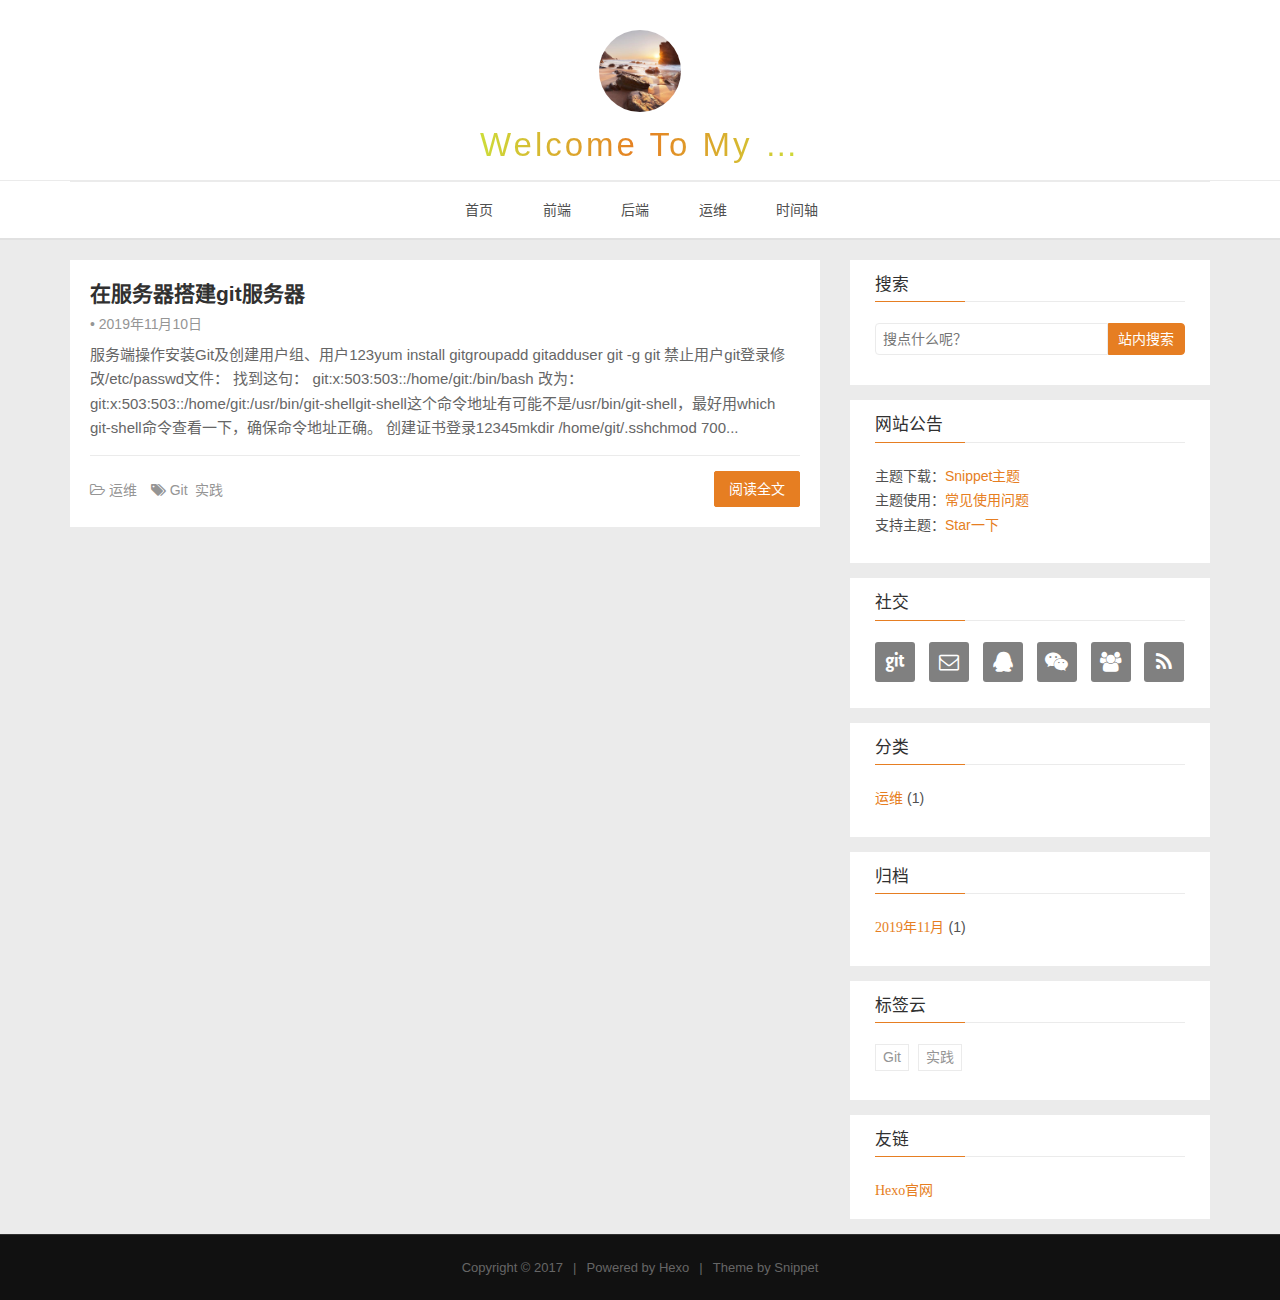
<file: index.html>
<!DOCTYPE HTML>
<html lang="zh-CN">

<head>
    <!--Setting-->
    <meta charset="UTF-8">
    <meta name="viewport" content="width=device-width, user-scalable=no, initial-scale=1.0, maximum-scale=1.0, minimum-scale=1.0">
    <meta http-equiv="X-UA-Compatible" content="IE=Edge,chrome=1">
    <meta http-equiv="Cache-Control" content="no-siteapp">
    <meta http-equiv="Cache-Control" content="no-transform">
    <meta name="renderer" content="webkit|ie-comp|ie-stand">
    <meta name="apple-mobile-web-app-capable" content="Welcome To My World | ssshem">
    <meta name="apple-mobile-web-app-status-bar-style" content="black">
    <meta name="format-detection" content="telephone=no,email=no,adress=no">
    <meta name="browsermode" content="application">
    <meta name="screen-orientation" content="portrait">
    <meta name="theme-version" content="1.2.3">
    <meta name="root" content="/">
    <link rel="dns-prefetch" href="http://yoursite.com">
    <!--SEO-->

<meta name="keywords" content="" />


<meta name="description" content="" />


<meta name="robots" content="all" />
<meta name="google" content="all" />
<meta name="googlebot" content="all" />
<meta name="verify" content="all" />
    <!--Title-->

<title>
    
    Welcome To My World | ssshem
</title>

<link rel="alternate" href="/atom.xml" title="Welcome To My World | ssshem" type="application/atom+xml">


<link rel="icon" href="/favicon1.ico">

    

<link rel="stylesheet" href="/css/bootstrap.min.css?rev=3.3.7">
<link rel="stylesheet" href="/css/font-awesome.min.css?rev=4.7.0">
<link rel="stylesheet" href="/css/style.css?rev=@@hash">
    
<div class="hide">
    <script type="text/javascript">
    var cnzz_protocol = (("https:" == document.location.protocol) ? " https://" : " http://");
    document.write(unescape("%3Cspan class='cnzz_stat_icon_1263868967 hide' %3E%3Cscript%20src%3D%22https%3A%2F%2Fs95.cnzz.com%2Fz_stat.php%3Fweb_id%3D1272564536%22%3E%3C%2Fscript%3E%3C/span%3E%3Cscript src='" + cnzz_protocol + "s19.cnzz.com/z_stat.php%3Fid%3D1263868967%26show%3Dpic1' type='text/javascript'%3E%3C/script%3E"));
    </script>
</div>




    

</head>
<!--[if lte IE 8]>
<style>
    html{ font-size: 1em }
</style>
<![endif]-->
<!--[if lte IE 9]>
<div style="ie">你使用的浏览器版本过低，为了你更好的阅读体验，请更新浏览器的版本或者使用其他现代浏览器，比如Chrome、Firefox、Safari等。</div>
<![endif]-->
<body>
    <header class="main-header"  style="background-image:url(
    http://snippet.shenliyang.com/img/banner.jpg)"
     >
    <div class="main-header-box">
        <a class="header-avatar" href="/" title=''>
            <img src="/img/avatar1.jpg" alt="logo头像" class="img-responsive center-block">
        </a>
        <div class="branding">
            <!--<h2 class="text-hide">Snippet主题,从未如此简单有趣</h2>-->
            
            <h2>
                Welcome To My World
            </h2>
            
        </div>
    </div>
</header>
    <nav class="main-navigation">
    <div class="container">
        <div class="row">
            <div class="col-sm-12">
                <div class="navbar-header"><span class="nav-toggle-button collapsed pull-right" data-toggle="collapse" data-target="#main-menu" id="mnav">
                        <span class="sr-only"></span>
                        <i class="fa fa-bars"></i>
                    </span>
                    <a class="navbar-brand" href="http://yoursite.com">
                        Welcome To My World | ssshem</a>
                </div>
                <div class="collapse navbar-collapse" id="main-menu">
                    <ul class="menu">
                        
                        <li role="presentation" class="text-center">
                            <a href="/"><i class="fa "></i>
                                首页</a>
                        </li>
                        
                        <li role="presentation" class="text-center">
                            <a href="/categories/前端/"><i class="fa "></i>
                                前端</a>
                        </li>
                        
                        <li role="presentation" class="text-center">
                            <a href="/categories/后端/"><i class="fa "></i>
                                后端</a>
                        </li>
                        
                        <li role="presentation" class="text-center">
                            <a href="/categories/运维/"><i class="fa "></i>
                                运维</a>
                        </li>
                        
                        <li role="presentation" class="text-center">
                            <a href="/archives/"><i class="fa "></i>
                                时间轴</a>
                        </li>
                        
                    </ul>
                </div>
            </div>
        </div>
    </div>
</nav>
    <section class="content-wrap">
        <div class="container">
            <div class="row">
                <main class="col-md-8 main-content ">
                    



<article class="post">
    
    <div class="post-content">
        <div class="post-head home-post-head">
            <h1 class="post-title">
                <a href="/2019/11/10/build-gitserver-on-linux/">
                    在服务器搭建git服务器</a>
            </h1>
            <div class="post-meta"> &bull;
                <time class="post-date" datetime="" title="">
                    2019年11月10日
                </time>
            </div>
        </div>
        <p class="brief">
            
            服务端操作安装Git及创建用户组、用户123yum install gitgroupadd gitadduser git -g git

禁止用户git登录修改/etc/passwd文件： 找到这句： git:x:503:503::/home/git:/bin/bash 改为： git:x:503:503::/home/git:/usr/bin/git-shellgit-shell这个命令地址有可能不是/usr/bin/git-shell，最好用which git-shell命令查看一下，确保命令地址正确。
创建证书登录12345mkdir /home/git/.sshchmod 700...
            
        </p>
    </div>
    
    <footer class="post-footer clearfix">
        <div class="pull-left tag-list">
            <div class="post-meta">
    
    <span class="categories-meta fa-wrap">
        <i class="fa fa-folder-open-o"></i>
        <a class="category-link" href="/categories/%E8%BF%90%E7%BB%B4/">运维</a>
    </span>
    
    
    <span class="fa-wrap">
        <i class="fa fa-tags"></i>
        <span class="tags-meta">
            
            <a class="tag-link" href="/tags/Git/" rel="tag">Git</a> <a class="tag-link" href="/tags/%E5%AE%9E%E8%B7%B5/" rel="tag">实践</a>
            
        </span>
    </span>
    
    
</div>
        </div>
        <div class="post-permalink">
            <a href="/2019/11/10/build-gitserver-on-linux/" class="btn btn-default">
                阅读全文</a>
        </div>
    </footer>
    
</article>



                </main>
                
                    
<aside class="col-md-4 sidebar">
    
    
<div class="widget">
    <h3 class="title">
        搜索
    </h3>
    <div id="search-form">
        <div id="result-mask" class="hide"></div>
        <div class="search-area">
            
            <input id="search-key" type="search" autocomplete="off" placeholder="搜点什么呢？">
            <button type="button" class="search-form-submit" id="search-local">
                站内搜索</button>
            
            
        </div>
        <div id="result-wrap" class="hide">
            <div id="search-result"></div>
        </div>
        <div class="hide">
            <template id="search-tpl">
                <div class="item">
                    <a href="/{path}" title="{title}">
                        <div class="title">{title}</div>
                        <div class="content">{content}</div>
                    </a>
                </div>
            </template>
        </div>
    </div>
</div>

    
    
<div class="widget">
    <h3 class="title">
        网站公告
    </h3>
    <div class="notification">
        <p>
    主题下载：<a href="https://github.com/shenliyang/hexo-theme-snippet" title="fork me" target="_blank">Snippet主题</a> <br/>
    主题使用：<a href="https://github.com/shenliyang/hexo-theme-snippet/blob/master/README.md#常见问题" title="" target="_blank">常见使用问题</a> <br/>
    支持主题：<a href="https://github.com/shenliyang/hexo-theme-snippet/stargazers" target="_blank" rel="noopener">Star一下</a>
</p>
    </div>
</div>

    
    
<div class="widget">
    <h3 class="title">
        社交
    </h3>
    <div class="content social">
        
        <a href="//github.com/ssshem" rel="external nofollow" title="Github" target="_blank">
            <i class="git fa fa-git"></i>
        </a>
        
        <a href="mailto:1095382982@qq.com" rel="external nofollow" title="邮箱" target="_blank">
            <i class="envelope-o fa fa-envelope-o"></i>
        </a>
        
        <a href="/" rel="external nofollow" title="联系QQ" target="_blank">
            <i class="qq fa fa-qq"></i>
        </a>
        
        <a href="/" rel="external nofollow" title="微信" target="_blank">
            <i class="weixin fa fa-weixin"></i>
        </a>
        
        <a href="/" rel="external nofollow" title="QQ群" target="_blank">
            <i class="users fa fa-users"></i>
        </a>
        
        <a href="/atom.xml" rel="external nofollow" title="RSS" target="_blank">
            <i class="feed fa fa-feed"></i>
        </a>
        
    </div>
</div>

    
    
<div class="widget">
    <h3 class="title">
        分类
    </h3>
    <ul class="category-list"><li class="category-list-item"><a class="category-list-link" href="/categories/%E8%BF%90%E7%BB%B4/"><i class="fa" aria-hidden="true">运维</i></a><span class="category-list-count">1</span></li></ul>
</div>

    
    
<div class="widget">
    <h3 class="title">
        归档
    </h3>
    <ul class="archive-list"><li class="archive-list-item"><a class="archive-list-link" href="/archives/2019/11/"><i class="fa" aria-hidden="true">2019年11月</i></a><span class="archive-list-count">1</span></li></ul>
</div>

    
    
<div class="widget">
    <h3 class="title">
        标签云
    </h3>
    <div class="content tag-cloud">
        
        <a href="/tags/Git/" style="font-size: 10px;">Git</a> <a href="/tags/%E5%AE%9E%E8%B7%B5/" style="font-size: 10px;">实践</a>
        
    </div>
</div>

    
    
<div class="widget">
    <h3 class="title">
        友链
    </h3>
    <div class="content friends-link">
        
        <a href="https://hexo.io/zh-cn/" class="fa" target="_blank">
            Hexo官网</a>
        
    </div>
</div>

    
</aside>

                
            </div>
        </div>
    </section>
    <footer class="main-footer">
    <div class="container">
        <div class="row">
        </div>
    </div>
</footer>
<a id="back-to-top" class="icon-btn hide">
    <i class="fa fa-chevron-up"></i>
</a>
    <div class="copyright">
    <div class="container">
        <div class="row">
            <div class="col-sm-12">
                <div class="busuanzi">
    
</div>
            </div>
            <div class="col-sm-12">
                <span>Copyright &copy;
                    2017
                    
                </span> |
                <span>
                    Powered by <a href="//hexo.io" class="copyright-links" target="_blank" rel="nofollow">Hexo</a>
                </span> |
                <span>
                    Theme by <a href="//github.com/shenliyang/hexo-theme-snippet.git" class="copyright-links" target="_blank" rel="nofollow">Snippet</a>
                </span>
            </div>
        </div>
    </div>
</div>

<script src="/js/search.js?rev=@@hash"></script>



<script src="/js/app.js?rev=@@hash"></script>
</body>
</html>
</file>
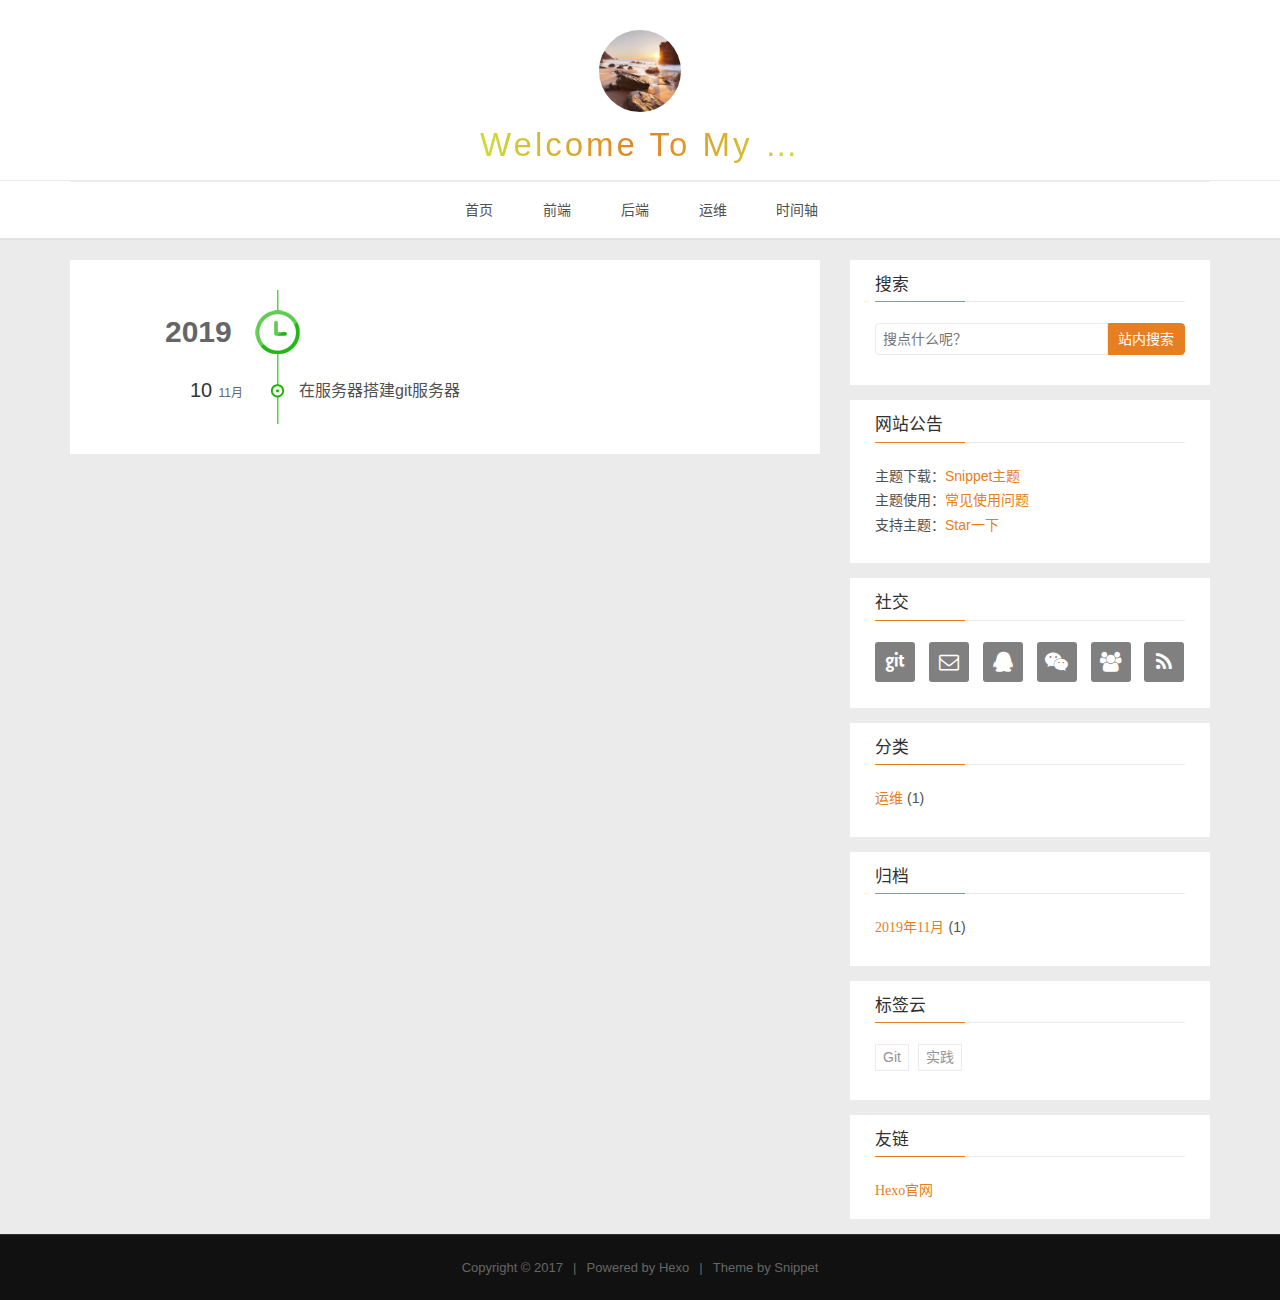
<file: archives/index.html>
<!DOCTYPE HTML>
<html lang="zh-CN">

<head>
    <!--Setting-->
    <meta charset="UTF-8">
    <meta name="viewport" content="width=device-width, user-scalable=no, initial-scale=1.0, maximum-scale=1.0, minimum-scale=1.0">
    <meta http-equiv="X-UA-Compatible" content="IE=Edge,chrome=1">
    <meta http-equiv="Cache-Control" content="no-siteapp">
    <meta http-equiv="Cache-Control" content="no-transform">
    <meta name="renderer" content="webkit|ie-comp|ie-stand">
    <meta name="apple-mobile-web-app-capable" content="Welcome To My World | ssshem">
    <meta name="apple-mobile-web-app-status-bar-style" content="black">
    <meta name="format-detection" content="telephone=no,email=no,adress=no">
    <meta name="browsermode" content="application">
    <meta name="screen-orientation" content="portrait">
    <meta name="theme-version" content="1.2.3">
    <meta name="root" content="/">
    <link rel="dns-prefetch" href="http://yoursite.com">
    <!--SEO-->

<meta name="keywords" content="" />


<meta name="description" content="" />


<meta name="robots" content="all" />
<meta name="google" content="all" />
<meta name="googlebot" content="all" />
<meta name="verify" content="all" />
    <!--Title-->

<title>
    
    归档 |
    
    Welcome To My World | ssshem
</title>

<link rel="alternate" href="/atom.xml" title="Welcome To My World | ssshem" type="application/atom+xml">


<link rel="icon" href="/favicon1.ico">

    

<link rel="stylesheet" href="/css/bootstrap.min.css?rev=3.3.7">
<link rel="stylesheet" href="/css/font-awesome.min.css?rev=4.7.0">
<link rel="stylesheet" href="/css/style.css?rev=@@hash">
    
<div class="hide">
    <script type="text/javascript">
    var cnzz_protocol = (("https:" == document.location.protocol) ? " https://" : " http://");
    document.write(unescape("%3Cspan class='cnzz_stat_icon_1263868967 hide' %3E%3Cscript%20src%3D%22https%3A%2F%2Fs95.cnzz.com%2Fz_stat.php%3Fweb_id%3D1272564536%22%3E%3C%2Fscript%3E%3C/span%3E%3Cscript src='" + cnzz_protocol + "s19.cnzz.com/z_stat.php%3Fid%3D1263868967%26show%3Dpic1' type='text/javascript'%3E%3C/script%3E"));
    </script>
</div>




    

</head>
<!--[if lte IE 8]>
<style>
    html{ font-size: 1em }
</style>
<![endif]-->
<!--[if lte IE 9]>
<div style="ie">你使用的浏览器版本过低，为了你更好的阅读体验，请更新浏览器的版本或者使用其他现代浏览器，比如Chrome、Firefox、Safari等。</div>
<![endif]-->
<body>
    <header class="main-header"  style="background-image:url(
    http://snippet.shenliyang.com/img/banner.jpg)"
     >
    <div class="main-header-box">
        <a class="header-avatar" href="/" title=''>
            <img src="/img/avatar1.jpg" alt="logo头像" class="img-responsive center-block">
        </a>
        <div class="branding">
            <!--<h2 class="text-hide">Snippet主题,从未如此简单有趣</h2>-->
            
            <h2>
                Welcome To My World
            </h2>
            
        </div>
    </div>
</header>
    <nav class="main-navigation">
    <div class="container">
        <div class="row">
            <div class="col-sm-12">
                <div class="navbar-header"><span class="nav-toggle-button collapsed pull-right" data-toggle="collapse" data-target="#main-menu" id="mnav">
                        <span class="sr-only"></span>
                        <i class="fa fa-bars"></i>
                    </span>
                    <a class="navbar-brand" href="http://yoursite.com">
                        Welcome To My World | ssshem</a>
                </div>
                <div class="collapse navbar-collapse" id="main-menu">
                    <ul class="menu">
                        
                        <li role="presentation" class="text-center">
                            <a href="/"><i class="fa "></i>
                                首页</a>
                        </li>
                        
                        <li role="presentation" class="text-center">
                            <a href="/categories/前端/"><i class="fa "></i>
                                前端</a>
                        </li>
                        
                        <li role="presentation" class="text-center">
                            <a href="/categories/后端/"><i class="fa "></i>
                                后端</a>
                        </li>
                        
                        <li role="presentation" class="text-center">
                            <a href="/categories/运维/"><i class="fa "></i>
                                运维</a>
                        </li>
                        
                        <li role="presentation" class="text-center">
                            <a href="/archives/"><i class="fa "></i>
                                时间轴</a>
                        </li>
                        
                    </ul>
                </div>
            </div>
        </div>
    </div>
</nav>
    <section class="content-wrap">
        <div class="container">
            <div class="row">
                <main class="col-md-8 main-content ">
                    <div id="main">
    <div class="timebox">
        <div class="timeline">
            <ul>
                
                
                
                
                
                
                <h2>
                    2019
                </h2>
                
                
                <li>
                    
                    <h3>
                        10<span>
                            11月</span>
                    </h3>
                    <a href="/2019/11/10/build-gitserver-on-linux/" title="在服务器搭建git服务器" target="_blank">
                        在服务器搭建git服务器</a>
                </li>
                
                
            </ul>
        </div>
    </div>
</div>
                </main>
                
                    
<aside class="col-md-4 sidebar">
    
    
<div class="widget">
    <h3 class="title">
        搜索
    </h3>
    <div id="search-form">
        <div id="result-mask" class="hide"></div>
        <div class="search-area">
            
            <input id="search-key" type="search" autocomplete="off" placeholder="搜点什么呢？">
            <button type="button" class="search-form-submit" id="search-local">
                站内搜索</button>
            
            
        </div>
        <div id="result-wrap" class="hide">
            <div id="search-result"></div>
        </div>
        <div class="hide">
            <template id="search-tpl">
                <div class="item">
                    <a href="/{path}" title="{title}">
                        <div class="title">{title}</div>
                        <div class="content">{content}</div>
                    </a>
                </div>
            </template>
        </div>
    </div>
</div>

    
    
<div class="widget">
    <h3 class="title">
        网站公告
    </h3>
    <div class="notification">
        <p>
    主题下载：<a href="https://github.com/shenliyang/hexo-theme-snippet" title="fork me" target="_blank">Snippet主题</a> <br/>
    主题使用：<a href="https://github.com/shenliyang/hexo-theme-snippet/blob/master/README.md#常见问题" title="" target="_blank">常见使用问题</a> <br/>
    支持主题：<a href="https://github.com/shenliyang/hexo-theme-snippet/stargazers" target="_blank" rel="noopener">Star一下</a>
</p>
    </div>
</div>

    
    
<div class="widget">
    <h3 class="title">
        社交
    </h3>
    <div class="content social">
        
        <a href="//github.com/ssshem" rel="external nofollow" title="Github" target="_blank">
            <i class="git fa fa-git"></i>
        </a>
        
        <a href="mailto:1095382982@qq.com" rel="external nofollow" title="邮箱" target="_blank">
            <i class="envelope-o fa fa-envelope-o"></i>
        </a>
        
        <a href="/" rel="external nofollow" title="联系QQ" target="_blank">
            <i class="qq fa fa-qq"></i>
        </a>
        
        <a href="/" rel="external nofollow" title="微信" target="_blank">
            <i class="weixin fa fa-weixin"></i>
        </a>
        
        <a href="/" rel="external nofollow" title="QQ群" target="_blank">
            <i class="users fa fa-users"></i>
        </a>
        
        <a href="/atom.xml" rel="external nofollow" title="RSS" target="_blank">
            <i class="feed fa fa-feed"></i>
        </a>
        
    </div>
</div>

    
    
<div class="widget">
    <h3 class="title">
        分类
    </h3>
    <ul class="category-list"><li class="category-list-item"><a class="category-list-link" href="/categories/%E8%BF%90%E7%BB%B4/"><i class="fa" aria-hidden="true">运维</i></a><span class="category-list-count">1</span></li></ul>
</div>

    
    
<div class="widget">
    <h3 class="title">
        归档
    </h3>
    <ul class="archive-list"><li class="archive-list-item"><a class="archive-list-link" href="/archives/2019/11/"><i class="fa" aria-hidden="true">2019年11月</i></a><span class="archive-list-count">1</span></li></ul>
</div>

    
    
<div class="widget">
    <h3 class="title">
        标签云
    </h3>
    <div class="content tag-cloud">
        
        <a href="/tags/Git/" style="font-size: 10px;">Git</a> <a href="/tags/%E5%AE%9E%E8%B7%B5/" style="font-size: 10px;">实践</a>
        
    </div>
</div>

    
    
<div class="widget">
    <h3 class="title">
        友链
    </h3>
    <div class="content friends-link">
        
        <a href="https://hexo.io/zh-cn/" class="fa" target="_blank">
            Hexo官网</a>
        
    </div>
</div>

    
</aside>

                
            </div>
        </div>
    </section>
    <footer class="main-footer">
    <div class="container">
        <div class="row">
        </div>
    </div>
</footer>
<a id="back-to-top" class="icon-btn hide">
    <i class="fa fa-chevron-up"></i>
</a>
    <div class="copyright">
    <div class="container">
        <div class="row">
            <div class="col-sm-12">
                <div class="busuanzi">
    
</div>
            </div>
            <div class="col-sm-12">
                <span>Copyright &copy;
                    2017
                    
                </span> |
                <span>
                    Powered by <a href="//hexo.io" class="copyright-links" target="_blank" rel="nofollow">Hexo</a>
                </span> |
                <span>
                    Theme by <a href="//github.com/shenliyang/hexo-theme-snippet.git" class="copyright-links" target="_blank" rel="nofollow">Snippet</a>
                </span>
            </div>
        </div>
    </div>
</div>

<script src="/js/search.js?rev=@@hash"></script>



<script src="/js/app.js?rev=@@hash"></script>
</body>
</html>
</file>
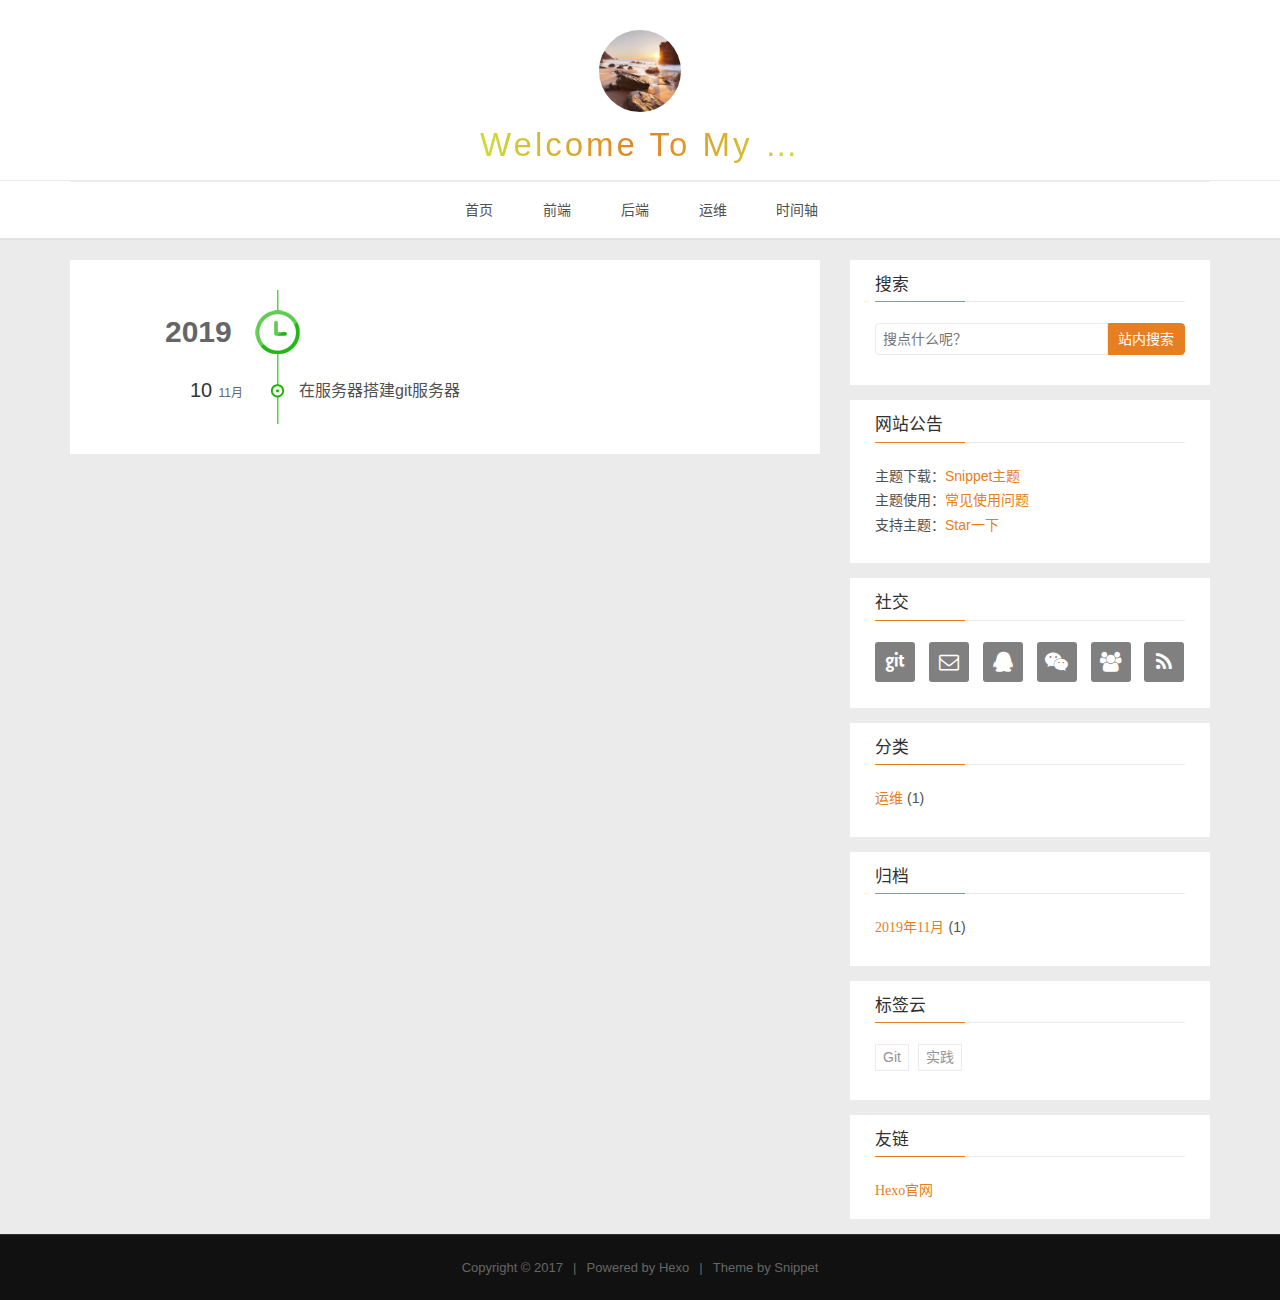
<file: archives/2019/index.html>
<!DOCTYPE HTML>
<html lang="zh-CN">

<head>
    <!--Setting-->
    <meta charset="UTF-8">
    <meta name="viewport" content="width=device-width, user-scalable=no, initial-scale=1.0, maximum-scale=1.0, minimum-scale=1.0">
    <meta http-equiv="X-UA-Compatible" content="IE=Edge,chrome=1">
    <meta http-equiv="Cache-Control" content="no-siteapp">
    <meta http-equiv="Cache-Control" content="no-transform">
    <meta name="renderer" content="webkit|ie-comp|ie-stand">
    <meta name="apple-mobile-web-app-capable" content="Welcome To My World | ssshem">
    <meta name="apple-mobile-web-app-status-bar-style" content="black">
    <meta name="format-detection" content="telephone=no,email=no,adress=no">
    <meta name="browsermode" content="application">
    <meta name="screen-orientation" content="portrait">
    <meta name="theme-version" content="1.2.3">
    <meta name="root" content="/">
    <link rel="dns-prefetch" href="http://yoursite.com">
    <!--SEO-->

<meta name="keywords" content="" />


<meta name="description" content="" />


<meta name="robots" content="all" />
<meta name="google" content="all" />
<meta name="googlebot" content="all" />
<meta name="verify" content="all" />
    <!--Title-->

<title>
    
    归档：2019 |
    
    Welcome To My World | ssshem
</title>

<link rel="alternate" href="/atom.xml" title="Welcome To My World | ssshem" type="application/atom+xml">


<link rel="icon" href="/favicon1.ico">

    

<link rel="stylesheet" href="/css/bootstrap.min.css?rev=3.3.7">
<link rel="stylesheet" href="/css/font-awesome.min.css?rev=4.7.0">
<link rel="stylesheet" href="/css/style.css?rev=@@hash">
    
<div class="hide">
    <script type="text/javascript">
    var cnzz_protocol = (("https:" == document.location.protocol) ? " https://" : " http://");
    document.write(unescape("%3Cspan class='cnzz_stat_icon_1263868967 hide' %3E%3Cscript%20src%3D%22https%3A%2F%2Fs95.cnzz.com%2Fz_stat.php%3Fweb_id%3D1272564536%22%3E%3C%2Fscript%3E%3C/span%3E%3Cscript src='" + cnzz_protocol + "s19.cnzz.com/z_stat.php%3Fid%3D1263868967%26show%3Dpic1' type='text/javascript'%3E%3C/script%3E"));
    </script>
</div>




    

</head>
<!--[if lte IE 8]>
<style>
    html{ font-size: 1em }
</style>
<![endif]-->
<!--[if lte IE 9]>
<div style="ie">你使用的浏览器版本过低，为了你更好的阅读体验，请更新浏览器的版本或者使用其他现代浏览器，比如Chrome、Firefox、Safari等。</div>
<![endif]-->
<body>
    <header class="main-header"  style="background-image:url(
    http://snippet.shenliyang.com/img/banner.jpg)"
     >
    <div class="main-header-box">
        <a class="header-avatar" href="/" title=''>
            <img src="/img/avatar1.jpg" alt="logo头像" class="img-responsive center-block">
        </a>
        <div class="branding">
            <!--<h2 class="text-hide">Snippet主题,从未如此简单有趣</h2>-->
            
            <h2>
                Welcome To My World
            </h2>
            
        </div>
    </div>
</header>
    <nav class="main-navigation">
    <div class="container">
        <div class="row">
            <div class="col-sm-12">
                <div class="navbar-header"><span class="nav-toggle-button collapsed pull-right" data-toggle="collapse" data-target="#main-menu" id="mnav">
                        <span class="sr-only"></span>
                        <i class="fa fa-bars"></i>
                    </span>
                    <a class="navbar-brand" href="http://yoursite.com">
                        Welcome To My World | ssshem</a>
                </div>
                <div class="collapse navbar-collapse" id="main-menu">
                    <ul class="menu">
                        
                        <li role="presentation" class="text-center">
                            <a href="/"><i class="fa "></i>
                                首页</a>
                        </li>
                        
                        <li role="presentation" class="text-center">
                            <a href="/categories/前端/"><i class="fa "></i>
                                前端</a>
                        </li>
                        
                        <li role="presentation" class="text-center">
                            <a href="/categories/后端/"><i class="fa "></i>
                                后端</a>
                        </li>
                        
                        <li role="presentation" class="text-center">
                            <a href="/categories/运维/"><i class="fa "></i>
                                运维</a>
                        </li>
                        
                        <li role="presentation" class="text-center">
                            <a href="/archives/"><i class="fa "></i>
                                时间轴</a>
                        </li>
                        
                    </ul>
                </div>
            </div>
        </div>
    </div>
</nav>
    <section class="content-wrap">
        <div class="container">
            <div class="row">
                <main class="col-md-8 main-content ">
                    <div id="main">
    <div class="timebox">
        <div class="timeline">
            <ul>
                
                
                
                
                
                
                <h2>
                    2019
                </h2>
                
                
                <li>
                    
                    <h3>
                        10<span>
                            11月</span>
                    </h3>
                    <a href="/2019/11/10/build-gitserver-on-linux/" title="在服务器搭建git服务器" target="_blank">
                        在服务器搭建git服务器</a>
                </li>
                
                
            </ul>
        </div>
    </div>
</div>
                </main>
                
                    
<aside class="col-md-4 sidebar">
    
    
<div class="widget">
    <h3 class="title">
        搜索
    </h3>
    <div id="search-form">
        <div id="result-mask" class="hide"></div>
        <div class="search-area">
            
            <input id="search-key" type="search" autocomplete="off" placeholder="搜点什么呢？">
            <button type="button" class="search-form-submit" id="search-local">
                站内搜索</button>
            
            
        </div>
        <div id="result-wrap" class="hide">
            <div id="search-result"></div>
        </div>
        <div class="hide">
            <template id="search-tpl">
                <div class="item">
                    <a href="/{path}" title="{title}">
                        <div class="title">{title}</div>
                        <div class="content">{content}</div>
                    </a>
                </div>
            </template>
        </div>
    </div>
</div>

    
    
<div class="widget">
    <h3 class="title">
        网站公告
    </h3>
    <div class="notification">
        <p>
    主题下载：<a href="https://github.com/shenliyang/hexo-theme-snippet" title="fork me" target="_blank">Snippet主题</a> <br/>
    主题使用：<a href="https://github.com/shenliyang/hexo-theme-snippet/blob/master/README.md#常见问题" title="" target="_blank">常见使用问题</a> <br/>
    支持主题：<a href="https://github.com/shenliyang/hexo-theme-snippet/stargazers" target="_blank" rel="noopener">Star一下</a>
</p>
    </div>
</div>

    
    
<div class="widget">
    <h3 class="title">
        社交
    </h3>
    <div class="content social">
        
        <a href="//github.com/ssshem" rel="external nofollow" title="Github" target="_blank">
            <i class="git fa fa-git"></i>
        </a>
        
        <a href="mailto:1095382982@qq.com" rel="external nofollow" title="邮箱" target="_blank">
            <i class="envelope-o fa fa-envelope-o"></i>
        </a>
        
        <a href="/" rel="external nofollow" title="联系QQ" target="_blank">
            <i class="qq fa fa-qq"></i>
        </a>
        
        <a href="/" rel="external nofollow" title="微信" target="_blank">
            <i class="weixin fa fa-weixin"></i>
        </a>
        
        <a href="/" rel="external nofollow" title="QQ群" target="_blank">
            <i class="users fa fa-users"></i>
        </a>
        
        <a href="/atom.xml" rel="external nofollow" title="RSS" target="_blank">
            <i class="feed fa fa-feed"></i>
        </a>
        
    </div>
</div>

    
    
<div class="widget">
    <h3 class="title">
        分类
    </h3>
    <ul class="category-list"><li class="category-list-item"><a class="category-list-link" href="/categories/%E8%BF%90%E7%BB%B4/"><i class="fa" aria-hidden="true">运维</i></a><span class="category-list-count">1</span></li></ul>
</div>

    
    
<div class="widget">
    <h3 class="title">
        归档
    </h3>
    <ul class="archive-list"><li class="archive-list-item"><a class="archive-list-link" href="/archives/2019/11/"><i class="fa" aria-hidden="true">2019年11月</i></a><span class="archive-list-count">1</span></li></ul>
</div>

    
    
<div class="widget">
    <h3 class="title">
        标签云
    </h3>
    <div class="content tag-cloud">
        
        <a href="/tags/Git/" style="font-size: 10px;">Git</a> <a href="/tags/%E5%AE%9E%E8%B7%B5/" style="font-size: 10px;">实践</a>
        
    </div>
</div>

    
    
<div class="widget">
    <h3 class="title">
        友链
    </h3>
    <div class="content friends-link">
        
        <a href="https://hexo.io/zh-cn/" class="fa" target="_blank">
            Hexo官网</a>
        
    </div>
</div>

    
</aside>

                
            </div>
        </div>
    </section>
    <footer class="main-footer">
    <div class="container">
        <div class="row">
        </div>
    </div>
</footer>
<a id="back-to-top" class="icon-btn hide">
    <i class="fa fa-chevron-up"></i>
</a>
    <div class="copyright">
    <div class="container">
        <div class="row">
            <div class="col-sm-12">
                <div class="busuanzi">
    
</div>
            </div>
            <div class="col-sm-12">
                <span>Copyright &copy;
                    2017
                    
                </span> |
                <span>
                    Powered by <a href="//hexo.io" class="copyright-links" target="_blank" rel="nofollow">Hexo</a>
                </span> |
                <span>
                    Theme by <a href="//github.com/shenliyang/hexo-theme-snippet.git" class="copyright-links" target="_blank" rel="nofollow">Snippet</a>
                </span>
            </div>
        </div>
    </div>
</div>

<script src="/js/search.js?rev=@@hash"></script>



<script src="/js/app.js?rev=@@hash"></script>
</body>
</html>
</file>
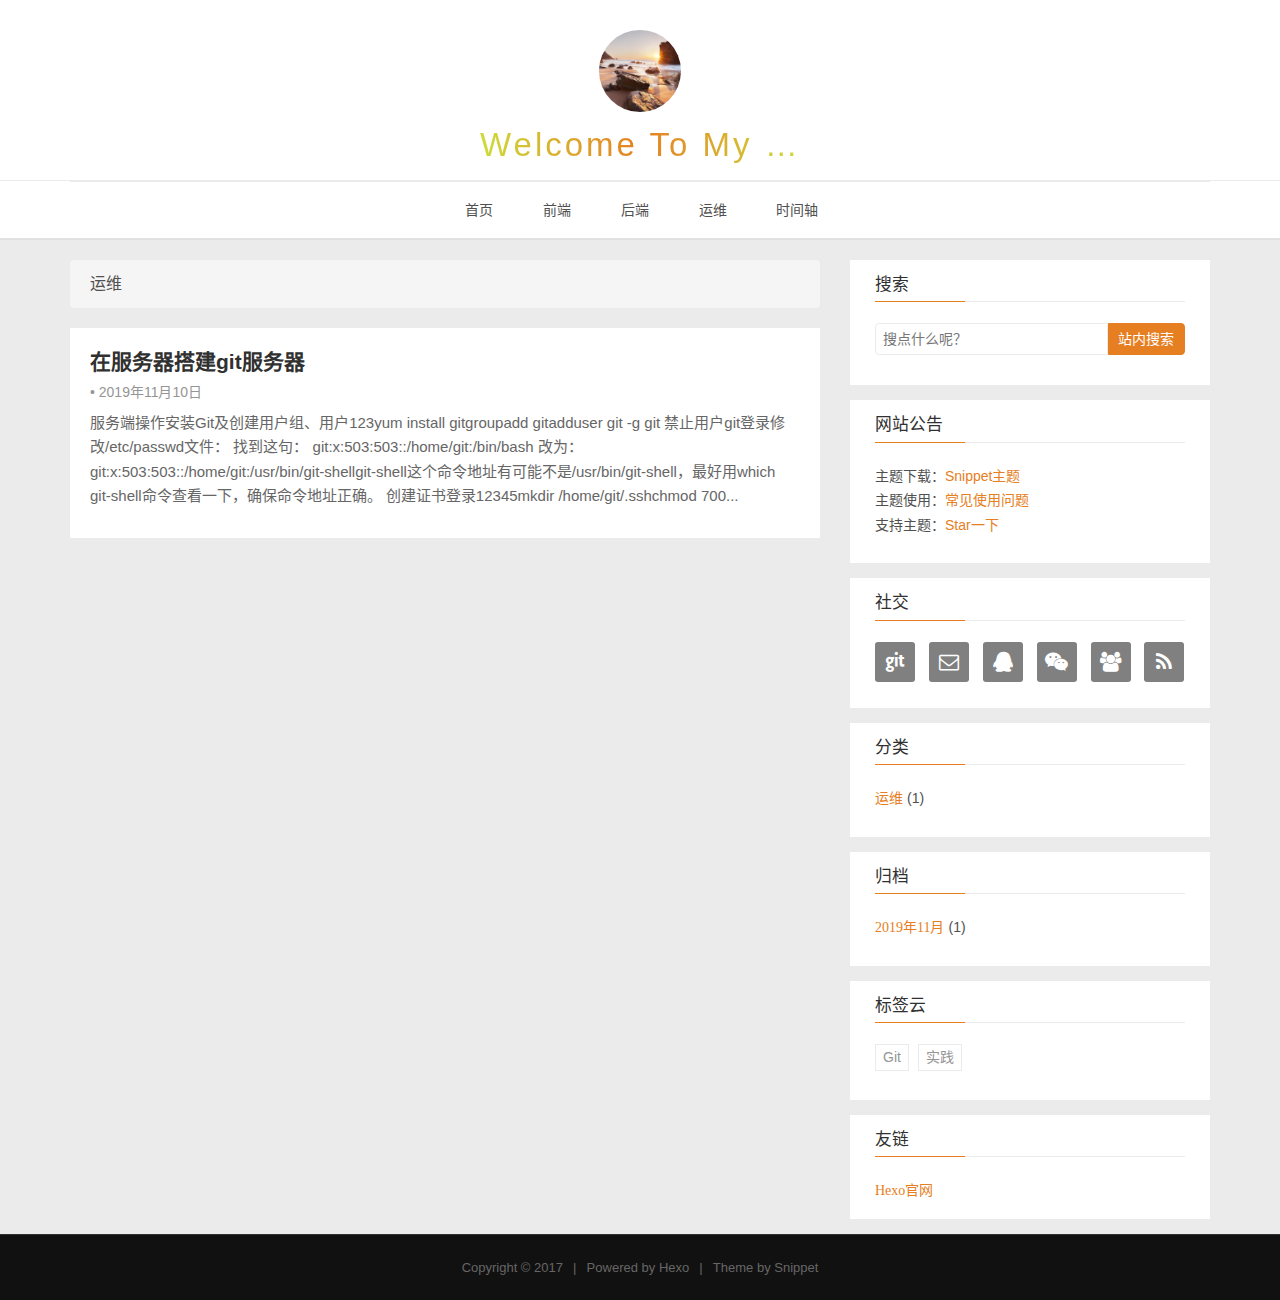
<file: categories/运维/index.html>
<!DOCTYPE HTML>
<html lang="zh-CN">

<head>
    <!--Setting-->
    <meta charset="UTF-8">
    <meta name="viewport" content="width=device-width, user-scalable=no, initial-scale=1.0, maximum-scale=1.0, minimum-scale=1.0">
    <meta http-equiv="X-UA-Compatible" content="IE=Edge,chrome=1">
    <meta http-equiv="Cache-Control" content="no-siteapp">
    <meta http-equiv="Cache-Control" content="no-transform">
    <meta name="renderer" content="webkit|ie-comp|ie-stand">
    <meta name="apple-mobile-web-app-capable" content="Welcome To My World | ssshem">
    <meta name="apple-mobile-web-app-status-bar-style" content="black">
    <meta name="format-detection" content="telephone=no,email=no,adress=no">
    <meta name="browsermode" content="application">
    <meta name="screen-orientation" content="portrait">
    <meta name="theme-version" content="1.2.3">
    <meta name="root" content="/">
    <link rel="dns-prefetch" href="http://yoursite.com">
    <!--SEO-->

<meta name="keywords" content="" />


<meta name="description" content="" />


<meta name="robots" content="all" />
<meta name="google" content="all" />
<meta name="googlebot" content="all" />
<meta name="verify" content="all" />
    <!--Title-->

<title>
    
    分类: 运维 |
    
    Welcome To My World | ssshem
</title>

<link rel="alternate" href="/atom.xml" title="Welcome To My World | ssshem" type="application/atom+xml">


<link rel="icon" href="/favicon1.ico">

    

<link rel="stylesheet" href="/css/bootstrap.min.css?rev=3.3.7">
<link rel="stylesheet" href="/css/font-awesome.min.css?rev=4.7.0">
<link rel="stylesheet" href="/css/style.css?rev=@@hash">
    
<div class="hide">
    <script type="text/javascript">
    var cnzz_protocol = (("https:" == document.location.protocol) ? " https://" : " http://");
    document.write(unescape("%3Cspan class='cnzz_stat_icon_1263868967 hide' %3E%3Cscript%20src%3D%22https%3A%2F%2Fs95.cnzz.com%2Fz_stat.php%3Fweb_id%3D1272564536%22%3E%3C%2Fscript%3E%3C/span%3E%3Cscript src='" + cnzz_protocol + "s19.cnzz.com/z_stat.php%3Fid%3D1263868967%26show%3Dpic1' type='text/javascript'%3E%3C/script%3E"));
    </script>
</div>




    

</head>
<!--[if lte IE 8]>
<style>
    html{ font-size: 1em }
</style>
<![endif]-->
<!--[if lte IE 9]>
<div style="ie">你使用的浏览器版本过低，为了你更好的阅读体验，请更新浏览器的版本或者使用其他现代浏览器，比如Chrome、Firefox、Safari等。</div>
<![endif]-->
<body>
    <header class="main-header"  style="background-image:url(
    http://snippet.shenliyang.com/img/banner.jpg)"
     >
    <div class="main-header-box">
        <a class="header-avatar" href="/" title=''>
            <img src="/img/avatar1.jpg" alt="logo头像" class="img-responsive center-block">
        </a>
        <div class="branding">
            <!--<h2 class="text-hide">Snippet主题,从未如此简单有趣</h2>-->
            
            <h2>
                Welcome To My World
            </h2>
            
        </div>
    </div>
</header>
    <nav class="main-navigation">
    <div class="container">
        <div class="row">
            <div class="col-sm-12">
                <div class="navbar-header"><span class="nav-toggle-button collapsed pull-right" data-toggle="collapse" data-target="#main-menu" id="mnav">
                        <span class="sr-only"></span>
                        <i class="fa fa-bars"></i>
                    </span>
                    <a class="navbar-brand" href="http://yoursite.com">
                        Welcome To My World | ssshem</a>
                </div>
                <div class="collapse navbar-collapse" id="main-menu">
                    <ul class="menu">
                        
                        <li role="presentation" class="text-center">
                            <a href="/"><i class="fa "></i>
                                首页</a>
                        </li>
                        
                        <li role="presentation" class="text-center">
                            <a href="/categories/前端/"><i class="fa "></i>
                                前端</a>
                        </li>
                        
                        <li role="presentation" class="text-center">
                            <a href="/categories/后端/"><i class="fa "></i>
                                后端</a>
                        </li>
                        
                        <li role="presentation" class="text-center">
                            <a href="/categories/运维/"><i class="fa "></i>
                                运维</a>
                        </li>
                        
                        <li role="presentation" class="text-center">
                            <a href="/archives/"><i class="fa "></i>
                                时间轴</a>
                        </li>
                        
                    </ul>
                </div>
            </div>
        </div>
    </div>
</nav>
    <section class="content-wrap">
        <div class="container">
            <div class="row">
                <main class="col-md-8 main-content ">
                    <ol class="breadcrumb">
    
    <li>
        运维
    </li>
    
</ol>

<article class="post">
    
    <div class="post-content">
        <div class="post-head home-post-head">
            <h1 class="post-title">
                <a href="/2019/11/10/build-gitserver-on-linux/">
                    在服务器搭建git服务器</a>
            </h1>
            <div class="post-meta"> &bull;
                <time class="post-date" datetime="" title="">
                    2019年11月10日
                </time>
            </div>
        </div>
        <p class="brief">
            
            服务端操作安装Git及创建用户组、用户123yum install gitgroupadd gitadduser git -g git

禁止用户git登录修改/etc/passwd文件： 找到这句： git:x:503:503::/home/git:/bin/bash 改为： git:x:503:503::/home/git:/usr/bin/git-shellgit-shell这个命令地址有可能不是/usr/bin/git-shell，最好用which git-shell命令查看一下，确保命令地址正确。
创建证书登录12345mkdir /home/git/.sshchmod 700...
            
        </p>
    </div>
</article>


                </main>
                
                    
<aside class="col-md-4 sidebar">
    
    
<div class="widget">
    <h3 class="title">
        搜索
    </h3>
    <div id="search-form">
        <div id="result-mask" class="hide"></div>
        <div class="search-area">
            
            <input id="search-key" type="search" autocomplete="off" placeholder="搜点什么呢？">
            <button type="button" class="search-form-submit" id="search-local">
                站内搜索</button>
            
            
        </div>
        <div id="result-wrap" class="hide">
            <div id="search-result"></div>
        </div>
        <div class="hide">
            <template id="search-tpl">
                <div class="item">
                    <a href="/{path}" title="{title}">
                        <div class="title">{title}</div>
                        <div class="content">{content}</div>
                    </a>
                </div>
            </template>
        </div>
    </div>
</div>

    
    
<div class="widget">
    <h3 class="title">
        网站公告
    </h3>
    <div class="notification">
        <p>
    主题下载：<a href="https://github.com/shenliyang/hexo-theme-snippet" title="fork me" target="_blank">Snippet主题</a> <br/>
    主题使用：<a href="https://github.com/shenliyang/hexo-theme-snippet/blob/master/README.md#常见问题" title="" target="_blank">常见使用问题</a> <br/>
    支持主题：<a href="https://github.com/shenliyang/hexo-theme-snippet/stargazers" target="_blank" rel="noopener">Star一下</a>
</p>
    </div>
</div>

    
    
<div class="widget">
    <h3 class="title">
        社交
    </h3>
    <div class="content social">
        
        <a href="//github.com/ssshem" rel="external nofollow" title="Github" target="_blank">
            <i class="git fa fa-git"></i>
        </a>
        
        <a href="mailto:1095382982@qq.com" rel="external nofollow" title="邮箱" target="_blank">
            <i class="envelope-o fa fa-envelope-o"></i>
        </a>
        
        <a href="/" rel="external nofollow" title="联系QQ" target="_blank">
            <i class="qq fa fa-qq"></i>
        </a>
        
        <a href="/" rel="external nofollow" title="微信" target="_blank">
            <i class="weixin fa fa-weixin"></i>
        </a>
        
        <a href="/" rel="external nofollow" title="QQ群" target="_blank">
            <i class="users fa fa-users"></i>
        </a>
        
        <a href="/atom.xml" rel="external nofollow" title="RSS" target="_blank">
            <i class="feed fa fa-feed"></i>
        </a>
        
    </div>
</div>

    
    
<div class="widget">
    <h3 class="title">
        分类
    </h3>
    <ul class="category-list"><li class="category-list-item"><a class="category-list-link" href="/categories/%E8%BF%90%E7%BB%B4/"><i class="fa" aria-hidden="true">运维</i></a><span class="category-list-count">1</span></li></ul>
</div>

    
    
<div class="widget">
    <h3 class="title">
        归档
    </h3>
    <ul class="archive-list"><li class="archive-list-item"><a class="archive-list-link" href="/archives/2019/11/"><i class="fa" aria-hidden="true">2019年11月</i></a><span class="archive-list-count">1</span></li></ul>
</div>

    
    
<div class="widget">
    <h3 class="title">
        标签云
    </h3>
    <div class="content tag-cloud">
        
        <a href="/tags/Git/" style="font-size: 10px;">Git</a> <a href="/tags/%E5%AE%9E%E8%B7%B5/" style="font-size: 10px;">实践</a>
        
    </div>
</div>

    
    
<div class="widget">
    <h3 class="title">
        友链
    </h3>
    <div class="content friends-link">
        
        <a href="https://hexo.io/zh-cn/" class="fa" target="_blank">
            Hexo官网</a>
        
    </div>
</div>

    
</aside>

                
            </div>
        </div>
    </section>
    <footer class="main-footer">
    <div class="container">
        <div class="row">
        </div>
    </div>
</footer>
<a id="back-to-top" class="icon-btn hide">
    <i class="fa fa-chevron-up"></i>
</a>
    <div class="copyright">
    <div class="container">
        <div class="row">
            <div class="col-sm-12">
                <div class="busuanzi">
    
</div>
            </div>
            <div class="col-sm-12">
                <span>Copyright &copy;
                    2017
                    
                </span> |
                <span>
                    Powered by <a href="//hexo.io" class="copyright-links" target="_blank" rel="nofollow">Hexo</a>
                </span> |
                <span>
                    Theme by <a href="//github.com/shenliyang/hexo-theme-snippet.git" class="copyright-links" target="_blank" rel="nofollow">Snippet</a>
                </span>
            </div>
        </div>
    </div>
</div>

<script src="/js/search.js?rev=@@hash"></script>



<script src="/js/app.js?rev=@@hash"></script>
</body>
</html>
</file>
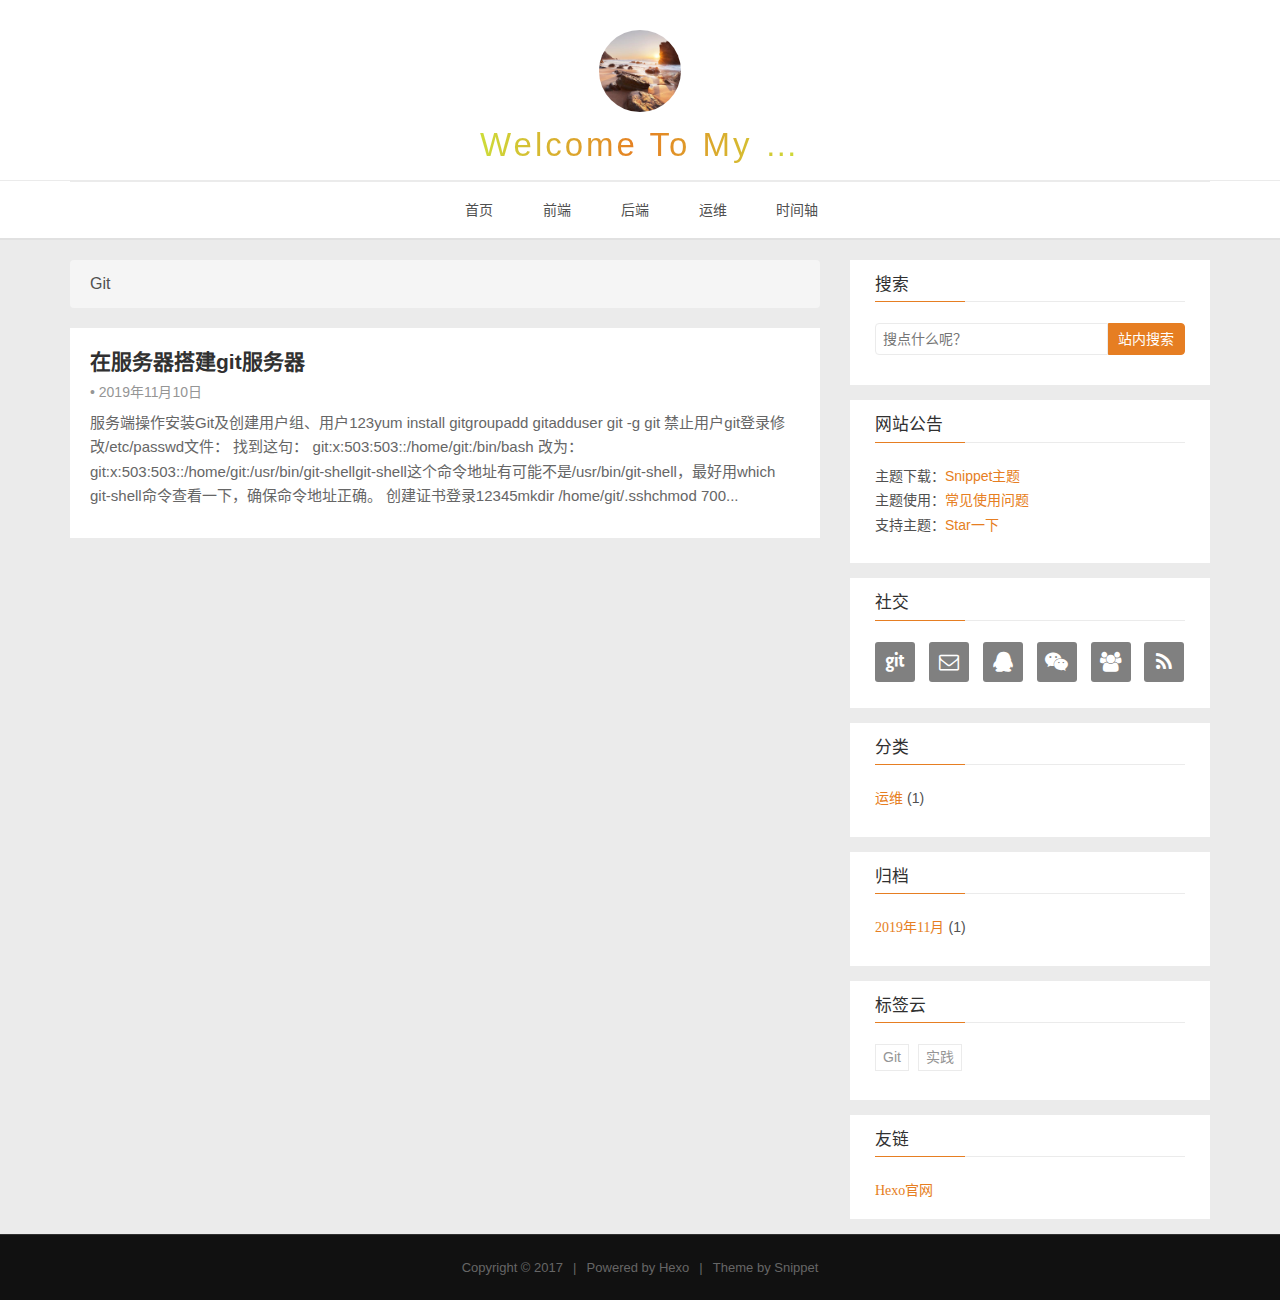
<file: tags/Git/index.html>
<!DOCTYPE HTML>
<html lang="zh-CN">

<head>
    <!--Setting-->
    <meta charset="UTF-8">
    <meta name="viewport" content="width=device-width, user-scalable=no, initial-scale=1.0, maximum-scale=1.0, minimum-scale=1.0">
    <meta http-equiv="X-UA-Compatible" content="IE=Edge,chrome=1">
    <meta http-equiv="Cache-Control" content="no-siteapp">
    <meta http-equiv="Cache-Control" content="no-transform">
    <meta name="renderer" content="webkit|ie-comp|ie-stand">
    <meta name="apple-mobile-web-app-capable" content="Welcome To My World | ssshem">
    <meta name="apple-mobile-web-app-status-bar-style" content="black">
    <meta name="format-detection" content="telephone=no,email=no,adress=no">
    <meta name="browsermode" content="application">
    <meta name="screen-orientation" content="portrait">
    <meta name="theme-version" content="1.2.3">
    <meta name="root" content="/">
    <link rel="dns-prefetch" href="http://yoursite.com">
    <!--SEO-->

<meta name="keywords" content="" />


<meta name="description" content="" />


<meta name="robots" content="all" />
<meta name="google" content="all" />
<meta name="googlebot" content="all" />
<meta name="verify" content="all" />
    <!--Title-->

<title>
    
    标签: Git |
    
    Welcome To My World | ssshem
</title>

<link rel="alternate" href="/atom.xml" title="Welcome To My World | ssshem" type="application/atom+xml">


<link rel="icon" href="/favicon1.ico">

    

<link rel="stylesheet" href="/css/bootstrap.min.css?rev=3.3.7">
<link rel="stylesheet" href="/css/font-awesome.min.css?rev=4.7.0">
<link rel="stylesheet" href="/css/style.css?rev=@@hash">
    
<div class="hide">
    <script type="text/javascript">
    var cnzz_protocol = (("https:" == document.location.protocol) ? " https://" : " http://");
    document.write(unescape("%3Cspan class='cnzz_stat_icon_1263868967 hide' %3E%3Cscript%20src%3D%22https%3A%2F%2Fs95.cnzz.com%2Fz_stat.php%3Fweb_id%3D1272564536%22%3E%3C%2Fscript%3E%3C/span%3E%3Cscript src='" + cnzz_protocol + "s19.cnzz.com/z_stat.php%3Fid%3D1263868967%26show%3Dpic1' type='text/javascript'%3E%3C/script%3E"));
    </script>
</div>




    

</head>
<!--[if lte IE 8]>
<style>
    html{ font-size: 1em }
</style>
<![endif]-->
<!--[if lte IE 9]>
<div style="ie">你使用的浏览器版本过低，为了你更好的阅读体验，请更新浏览器的版本或者使用其他现代浏览器，比如Chrome、Firefox、Safari等。</div>
<![endif]-->
<body>
    <header class="main-header"  style="background-image:url(
    http://snippet.shenliyang.com/img/banner.jpg)"
     >
    <div class="main-header-box">
        <a class="header-avatar" href="/" title=''>
            <img src="/img/avatar1.jpg" alt="logo头像" class="img-responsive center-block">
        </a>
        <div class="branding">
            <!--<h2 class="text-hide">Snippet主题,从未如此简单有趣</h2>-->
            
            <h2>
                Welcome To My World
            </h2>
            
        </div>
    </div>
</header>
    <nav class="main-navigation">
    <div class="container">
        <div class="row">
            <div class="col-sm-12">
                <div class="navbar-header"><span class="nav-toggle-button collapsed pull-right" data-toggle="collapse" data-target="#main-menu" id="mnav">
                        <span class="sr-only"></span>
                        <i class="fa fa-bars"></i>
                    </span>
                    <a class="navbar-brand" href="http://yoursite.com">
                        Welcome To My World | ssshem</a>
                </div>
                <div class="collapse navbar-collapse" id="main-menu">
                    <ul class="menu">
                        
                        <li role="presentation" class="text-center">
                            <a href="/"><i class="fa "></i>
                                首页</a>
                        </li>
                        
                        <li role="presentation" class="text-center">
                            <a href="/categories/前端/"><i class="fa "></i>
                                前端</a>
                        </li>
                        
                        <li role="presentation" class="text-center">
                            <a href="/categories/后端/"><i class="fa "></i>
                                后端</a>
                        </li>
                        
                        <li role="presentation" class="text-center">
                            <a href="/categories/运维/"><i class="fa "></i>
                                运维</a>
                        </li>
                        
                        <li role="presentation" class="text-center">
                            <a href="/archives/"><i class="fa "></i>
                                时间轴</a>
                        </li>
                        
                    </ul>
                </div>
            </div>
        </div>
    </div>
</nav>
    <section class="content-wrap">
        <div class="container">
            <div class="row">
                <main class="col-md-8 main-content ">
                    <ol class="breadcrumb">
    
    <li>
        Git
    </li>
    
    
</ol>

<article class="post">
    
    <div class="post-content">
        <div class="post-head home-post-head">
            <h1 class="post-title">
                <a href="/2019/11/10/build-gitserver-on-linux/">
                    在服务器搭建git服务器</a>
            </h1>
            <div class="post-meta"> &bull;
                <time class="post-date" datetime="" title="">
                    2019年11月10日
                </time>
            </div>
        </div>
        <p class="brief">
            
            服务端操作安装Git及创建用户组、用户123yum install gitgroupadd gitadduser git -g git

禁止用户git登录修改/etc/passwd文件： 找到这句： git:x:503:503::/home/git:/bin/bash 改为： git:x:503:503::/home/git:/usr/bin/git-shellgit-shell这个命令地址有可能不是/usr/bin/git-shell，最好用which git-shell命令查看一下，确保命令地址正确。
创建证书登录12345mkdir /home/git/.sshchmod 700...
            
        </p>
    </div>
</article>


                </main>
                
                    
<aside class="col-md-4 sidebar">
    
    
<div class="widget">
    <h3 class="title">
        搜索
    </h3>
    <div id="search-form">
        <div id="result-mask" class="hide"></div>
        <div class="search-area">
            
            <input id="search-key" type="search" autocomplete="off" placeholder="搜点什么呢？">
            <button type="button" class="search-form-submit" id="search-local">
                站内搜索</button>
            
            
        </div>
        <div id="result-wrap" class="hide">
            <div id="search-result"></div>
        </div>
        <div class="hide">
            <template id="search-tpl">
                <div class="item">
                    <a href="/{path}" title="{title}">
                        <div class="title">{title}</div>
                        <div class="content">{content}</div>
                    </a>
                </div>
            </template>
        </div>
    </div>
</div>

    
    
<div class="widget">
    <h3 class="title">
        网站公告
    </h3>
    <div class="notification">
        <p>
    主题下载：<a href="https://github.com/shenliyang/hexo-theme-snippet" title="fork me" target="_blank">Snippet主题</a> <br/>
    主题使用：<a href="https://github.com/shenliyang/hexo-theme-snippet/blob/master/README.md#常见问题" title="" target="_blank">常见使用问题</a> <br/>
    支持主题：<a href="https://github.com/shenliyang/hexo-theme-snippet/stargazers" target="_blank" rel="noopener">Star一下</a>
</p>
    </div>
</div>

    
    
<div class="widget">
    <h3 class="title">
        社交
    </h3>
    <div class="content social">
        
        <a href="//github.com/ssshem" rel="external nofollow" title="Github" target="_blank">
            <i class="git fa fa-git"></i>
        </a>
        
        <a href="mailto:1095382982@qq.com" rel="external nofollow" title="邮箱" target="_blank">
            <i class="envelope-o fa fa-envelope-o"></i>
        </a>
        
        <a href="/" rel="external nofollow" title="联系QQ" target="_blank">
            <i class="qq fa fa-qq"></i>
        </a>
        
        <a href="/" rel="external nofollow" title="微信" target="_blank">
            <i class="weixin fa fa-weixin"></i>
        </a>
        
        <a href="/" rel="external nofollow" title="QQ群" target="_blank">
            <i class="users fa fa-users"></i>
        </a>
        
        <a href="/atom.xml" rel="external nofollow" title="RSS" target="_blank">
            <i class="feed fa fa-feed"></i>
        </a>
        
    </div>
</div>

    
    
<div class="widget">
    <h3 class="title">
        分类
    </h3>
    <ul class="category-list"><li class="category-list-item"><a class="category-list-link" href="/categories/%E8%BF%90%E7%BB%B4/"><i class="fa" aria-hidden="true">运维</i></a><span class="category-list-count">1</span></li></ul>
</div>

    
    
<div class="widget">
    <h3 class="title">
        归档
    </h3>
    <ul class="archive-list"><li class="archive-list-item"><a class="archive-list-link" href="/archives/2019/11/"><i class="fa" aria-hidden="true">2019年11月</i></a><span class="archive-list-count">1</span></li></ul>
</div>

    
    
<div class="widget">
    <h3 class="title">
        标签云
    </h3>
    <div class="content tag-cloud">
        
        <a href="/tags/Git/" style="font-size: 10px;">Git</a> <a href="/tags/%E5%AE%9E%E8%B7%B5/" style="font-size: 10px;">实践</a>
        
    </div>
</div>

    
    
<div class="widget">
    <h3 class="title">
        友链
    </h3>
    <div class="content friends-link">
        
        <a href="https://hexo.io/zh-cn/" class="fa" target="_blank">
            Hexo官网</a>
        
    </div>
</div>

    
</aside>

                
            </div>
        </div>
    </section>
    <footer class="main-footer">
    <div class="container">
        <div class="row">
        </div>
    </div>
</footer>
<a id="back-to-top" class="icon-btn hide">
    <i class="fa fa-chevron-up"></i>
</a>
    <div class="copyright">
    <div class="container">
        <div class="row">
            <div class="col-sm-12">
                <div class="busuanzi">
    
</div>
            </div>
            <div class="col-sm-12">
                <span>Copyright &copy;
                    2017
                    
                </span> |
                <span>
                    Powered by <a href="//hexo.io" class="copyright-links" target="_blank" rel="nofollow">Hexo</a>
                </span> |
                <span>
                    Theme by <a href="//github.com/shenliyang/hexo-theme-snippet.git" class="copyright-links" target="_blank" rel="nofollow">Snippet</a>
                </span>
            </div>
        </div>
    </div>
</div>

<script src="/js/search.js?rev=@@hash"></script>



<script src="/js/app.js?rev=@@hash"></script>
</body>
</html>
</file>
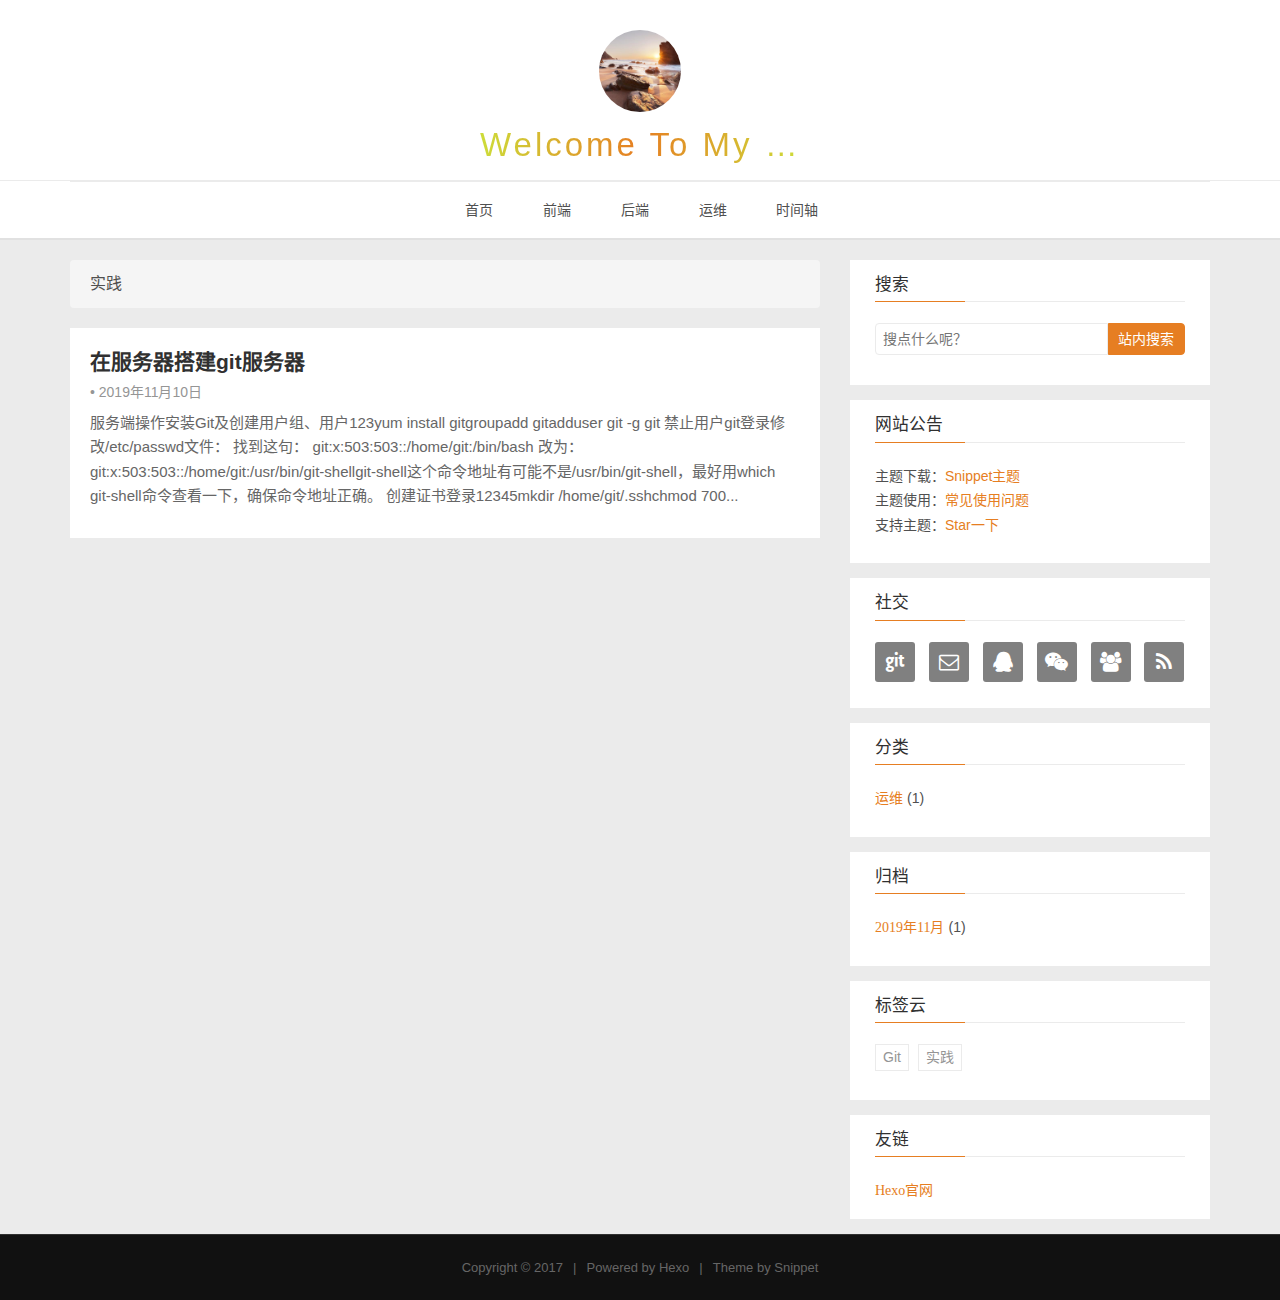
<file: tags/实践/index.html>
<!DOCTYPE HTML>
<html lang="zh-CN">

<head>
    <!--Setting-->
    <meta charset="UTF-8">
    <meta name="viewport" content="width=device-width, user-scalable=no, initial-scale=1.0, maximum-scale=1.0, minimum-scale=1.0">
    <meta http-equiv="X-UA-Compatible" content="IE=Edge,chrome=1">
    <meta http-equiv="Cache-Control" content="no-siteapp">
    <meta http-equiv="Cache-Control" content="no-transform">
    <meta name="renderer" content="webkit|ie-comp|ie-stand">
    <meta name="apple-mobile-web-app-capable" content="Welcome To My World | ssshem">
    <meta name="apple-mobile-web-app-status-bar-style" content="black">
    <meta name="format-detection" content="telephone=no,email=no,adress=no">
    <meta name="browsermode" content="application">
    <meta name="screen-orientation" content="portrait">
    <meta name="theme-version" content="1.2.3">
    <meta name="root" content="/">
    <link rel="dns-prefetch" href="http://yoursite.com">
    <!--SEO-->

<meta name="keywords" content="" />


<meta name="description" content="" />


<meta name="robots" content="all" />
<meta name="google" content="all" />
<meta name="googlebot" content="all" />
<meta name="verify" content="all" />
    <!--Title-->

<title>
    
    标签: 实践 |
    
    Welcome To My World | ssshem
</title>

<link rel="alternate" href="/atom.xml" title="Welcome To My World | ssshem" type="application/atom+xml">


<link rel="icon" href="/favicon1.ico">

    

<link rel="stylesheet" href="/css/bootstrap.min.css?rev=3.3.7">
<link rel="stylesheet" href="/css/font-awesome.min.css?rev=4.7.0">
<link rel="stylesheet" href="/css/style.css?rev=@@hash">
    
<div class="hide">
    <script type="text/javascript">
    var cnzz_protocol = (("https:" == document.location.protocol) ? " https://" : " http://");
    document.write(unescape("%3Cspan class='cnzz_stat_icon_1263868967 hide' %3E%3Cscript%20src%3D%22https%3A%2F%2Fs95.cnzz.com%2Fz_stat.php%3Fweb_id%3D1272564536%22%3E%3C%2Fscript%3E%3C/span%3E%3Cscript src='" + cnzz_protocol + "s19.cnzz.com/z_stat.php%3Fid%3D1263868967%26show%3Dpic1' type='text/javascript'%3E%3C/script%3E"));
    </script>
</div>




    

</head>
<!--[if lte IE 8]>
<style>
    html{ font-size: 1em }
</style>
<![endif]-->
<!--[if lte IE 9]>
<div style="ie">你使用的浏览器版本过低，为了你更好的阅读体验，请更新浏览器的版本或者使用其他现代浏览器，比如Chrome、Firefox、Safari等。</div>
<![endif]-->
<body>
    <header class="main-header"  style="background-image:url(
    http://snippet.shenliyang.com/img/banner.jpg)"
     >
    <div class="main-header-box">
        <a class="header-avatar" href="/" title=''>
            <img src="/img/avatar1.jpg" alt="logo头像" class="img-responsive center-block">
        </a>
        <div class="branding">
            <!--<h2 class="text-hide">Snippet主题,从未如此简单有趣</h2>-->
            
            <h2>
                Welcome To My World
            </h2>
            
        </div>
    </div>
</header>
    <nav class="main-navigation">
    <div class="container">
        <div class="row">
            <div class="col-sm-12">
                <div class="navbar-header"><span class="nav-toggle-button collapsed pull-right" data-toggle="collapse" data-target="#main-menu" id="mnav">
                        <span class="sr-only"></span>
                        <i class="fa fa-bars"></i>
                    </span>
                    <a class="navbar-brand" href="http://yoursite.com">
                        Welcome To My World | ssshem</a>
                </div>
                <div class="collapse navbar-collapse" id="main-menu">
                    <ul class="menu">
                        
                        <li role="presentation" class="text-center">
                            <a href="/"><i class="fa "></i>
                                首页</a>
                        </li>
                        
                        <li role="presentation" class="text-center">
                            <a href="/categories/前端/"><i class="fa "></i>
                                前端</a>
                        </li>
                        
                        <li role="presentation" class="text-center">
                            <a href="/categories/后端/"><i class="fa "></i>
                                后端</a>
                        </li>
                        
                        <li role="presentation" class="text-center">
                            <a href="/categories/运维/"><i class="fa "></i>
                                运维</a>
                        </li>
                        
                        <li role="presentation" class="text-center">
                            <a href="/archives/"><i class="fa "></i>
                                时间轴</a>
                        </li>
                        
                    </ul>
                </div>
            </div>
        </div>
    </div>
</nav>
    <section class="content-wrap">
        <div class="container">
            <div class="row">
                <main class="col-md-8 main-content ">
                    <ol class="breadcrumb">
    
    <li>
        实践
    </li>
    
    
</ol>

<article class="post">
    
    <div class="post-content">
        <div class="post-head home-post-head">
            <h1 class="post-title">
                <a href="/2019/11/10/build-gitserver-on-linux/">
                    在服务器搭建git服务器</a>
            </h1>
            <div class="post-meta"> &bull;
                <time class="post-date" datetime="" title="">
                    2019年11月10日
                </time>
            </div>
        </div>
        <p class="brief">
            
            服务端操作安装Git及创建用户组、用户123yum install gitgroupadd gitadduser git -g git

禁止用户git登录修改/etc/passwd文件： 找到这句： git:x:503:503::/home/git:/bin/bash 改为： git:x:503:503::/home/git:/usr/bin/git-shellgit-shell这个命令地址有可能不是/usr/bin/git-shell，最好用which git-shell命令查看一下，确保命令地址正确。
创建证书登录12345mkdir /home/git/.sshchmod 700...
            
        </p>
    </div>
</article>


                </main>
                
                    
<aside class="col-md-4 sidebar">
    
    
<div class="widget">
    <h3 class="title">
        搜索
    </h3>
    <div id="search-form">
        <div id="result-mask" class="hide"></div>
        <div class="search-area">
            
            <input id="search-key" type="search" autocomplete="off" placeholder="搜点什么呢？">
            <button type="button" class="search-form-submit" id="search-local">
                站内搜索</button>
            
            
        </div>
        <div id="result-wrap" class="hide">
            <div id="search-result"></div>
        </div>
        <div class="hide">
            <template id="search-tpl">
                <div class="item">
                    <a href="/{path}" title="{title}">
                        <div class="title">{title}</div>
                        <div class="content">{content}</div>
                    </a>
                </div>
            </template>
        </div>
    </div>
</div>

    
    
<div class="widget">
    <h3 class="title">
        网站公告
    </h3>
    <div class="notification">
        <p>
    主题下载：<a href="https://github.com/shenliyang/hexo-theme-snippet" title="fork me" target="_blank">Snippet主题</a> <br/>
    主题使用：<a href="https://github.com/shenliyang/hexo-theme-snippet/blob/master/README.md#常见问题" title="" target="_blank">常见使用问题</a> <br/>
    支持主题：<a href="https://github.com/shenliyang/hexo-theme-snippet/stargazers" target="_blank" rel="noopener">Star一下</a>
</p>
    </div>
</div>

    
    
<div class="widget">
    <h3 class="title">
        社交
    </h3>
    <div class="content social">
        
        <a href="//github.com/ssshem" rel="external nofollow" title="Github" target="_blank">
            <i class="git fa fa-git"></i>
        </a>
        
        <a href="mailto:1095382982@qq.com" rel="external nofollow" title="邮箱" target="_blank">
            <i class="envelope-o fa fa-envelope-o"></i>
        </a>
        
        <a href="/" rel="external nofollow" title="联系QQ" target="_blank">
            <i class="qq fa fa-qq"></i>
        </a>
        
        <a href="/" rel="external nofollow" title="微信" target="_blank">
            <i class="weixin fa fa-weixin"></i>
        </a>
        
        <a href="/" rel="external nofollow" title="QQ群" target="_blank">
            <i class="users fa fa-users"></i>
        </a>
        
        <a href="/atom.xml" rel="external nofollow" title="RSS" target="_blank">
            <i class="feed fa fa-feed"></i>
        </a>
        
    </div>
</div>

    
    
<div class="widget">
    <h3 class="title">
        分类
    </h3>
    <ul class="category-list"><li class="category-list-item"><a class="category-list-link" href="/categories/%E8%BF%90%E7%BB%B4/"><i class="fa" aria-hidden="true">运维</i></a><span class="category-list-count">1</span></li></ul>
</div>

    
    
<div class="widget">
    <h3 class="title">
        归档
    </h3>
    <ul class="archive-list"><li class="archive-list-item"><a class="archive-list-link" href="/archives/2019/11/"><i class="fa" aria-hidden="true">2019年11月</i></a><span class="archive-list-count">1</span></li></ul>
</div>

    
    
<div class="widget">
    <h3 class="title">
        标签云
    </h3>
    <div class="content tag-cloud">
        
        <a href="/tags/Git/" style="font-size: 10px;">Git</a> <a href="/tags/%E5%AE%9E%E8%B7%B5/" style="font-size: 10px;">实践</a>
        
    </div>
</div>

    
    
<div class="widget">
    <h3 class="title">
        友链
    </h3>
    <div class="content friends-link">
        
        <a href="https://hexo.io/zh-cn/" class="fa" target="_blank">
            Hexo官网</a>
        
    </div>
</div>

    
</aside>

                
            </div>
        </div>
    </section>
    <footer class="main-footer">
    <div class="container">
        <div class="row">
        </div>
    </div>
</footer>
<a id="back-to-top" class="icon-btn hide">
    <i class="fa fa-chevron-up"></i>
</a>
    <div class="copyright">
    <div class="container">
        <div class="row">
            <div class="col-sm-12">
                <div class="busuanzi">
    
</div>
            </div>
            <div class="col-sm-12">
                <span>Copyright &copy;
                    2017
                    
                </span> |
                <span>
                    Powered by <a href="//hexo.io" class="copyright-links" target="_blank" rel="nofollow">Hexo</a>
                </span> |
                <span>
                    Theme by <a href="//github.com/shenliyang/hexo-theme-snippet.git" class="copyright-links" target="_blank" rel="nofollow">Snippet</a>
                </span>
            </div>
        </div>
    </div>
</div>

<script src="/js/search.js?rev=@@hash"></script>



<script src="/js/app.js?rev=@@hash"></script>
</body>
</html>
</file>
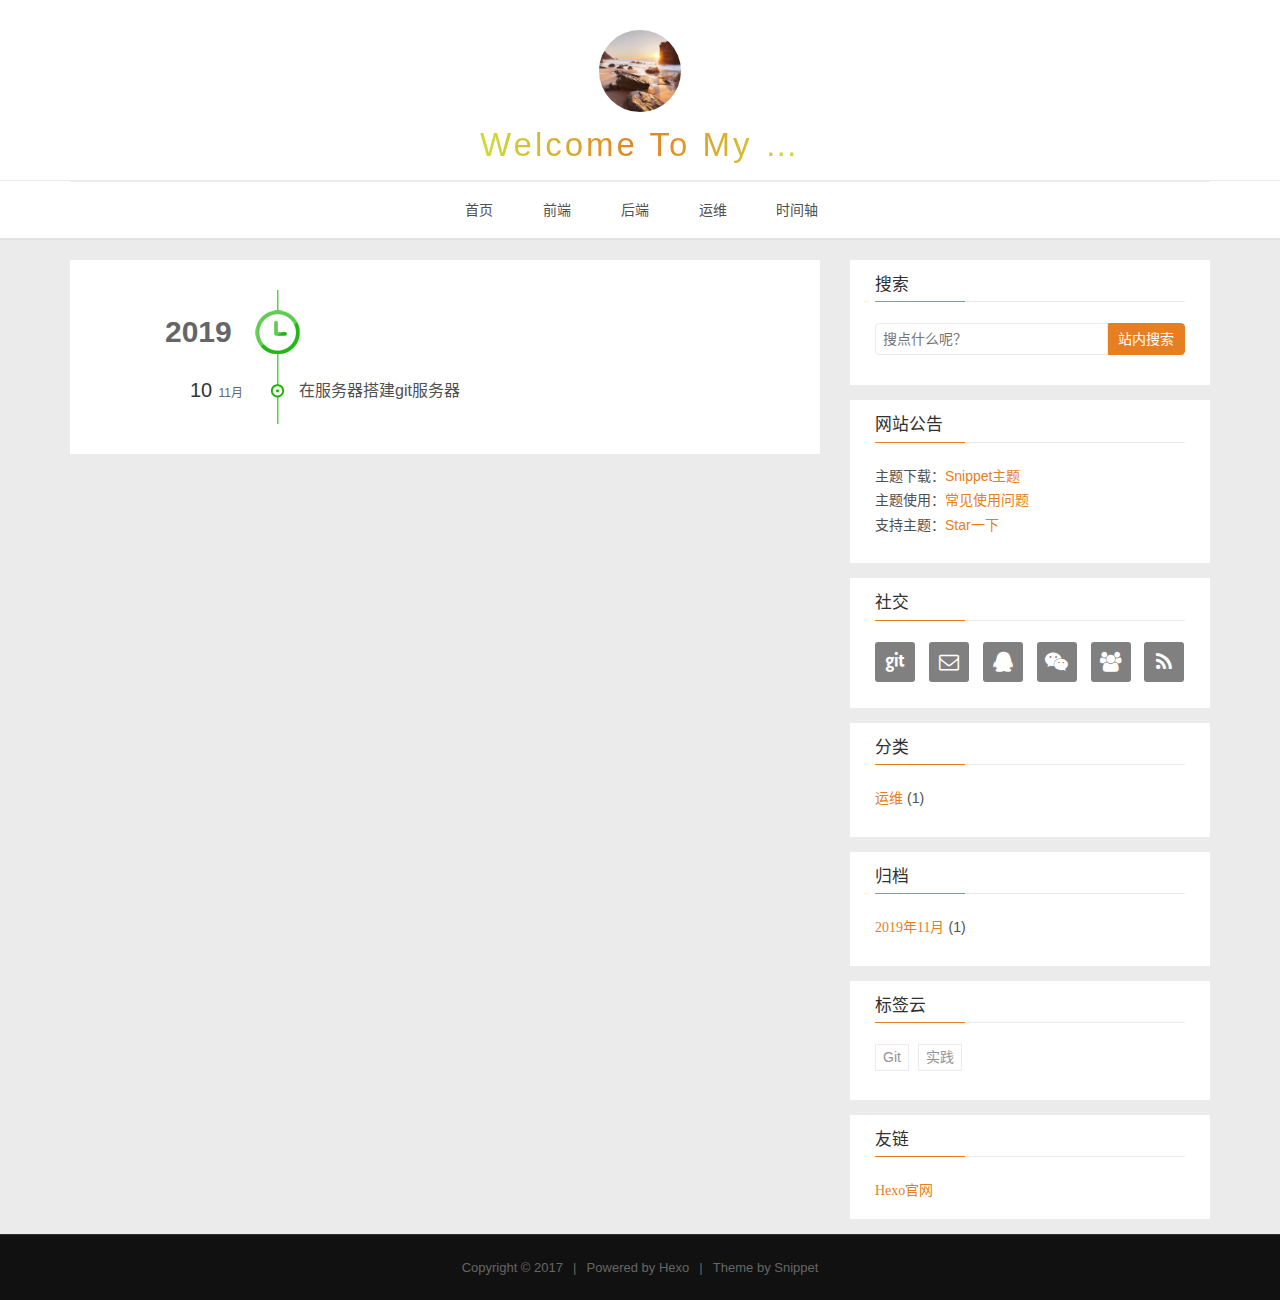
<file: archives/2019/11/index.html>
<!DOCTYPE HTML>
<html lang="zh-CN">

<head>
    <!--Setting-->
    <meta charset="UTF-8">
    <meta name="viewport" content="width=device-width, user-scalable=no, initial-scale=1.0, maximum-scale=1.0, minimum-scale=1.0">
    <meta http-equiv="X-UA-Compatible" content="IE=Edge,chrome=1">
    <meta http-equiv="Cache-Control" content="no-siteapp">
    <meta http-equiv="Cache-Control" content="no-transform">
    <meta name="renderer" content="webkit|ie-comp|ie-stand">
    <meta name="apple-mobile-web-app-capable" content="Welcome To My World | ssshem">
    <meta name="apple-mobile-web-app-status-bar-style" content="black">
    <meta name="format-detection" content="telephone=no,email=no,adress=no">
    <meta name="browsermode" content="application">
    <meta name="screen-orientation" content="portrait">
    <meta name="theme-version" content="1.2.3">
    <meta name="root" content="/">
    <link rel="dns-prefetch" href="http://yoursite.com">
    <!--SEO-->

<meta name="keywords" content="" />


<meta name="description" content="" />


<meta name="robots" content="all" />
<meta name="google" content="all" />
<meta name="googlebot" content="all" />
<meta name="verify" content="all" />
    <!--Title-->

<title>
    
    归档：2019/11 |
    
    Welcome To My World | ssshem
</title>

<link rel="alternate" href="/atom.xml" title="Welcome To My World | ssshem" type="application/atom+xml">


<link rel="icon" href="/favicon1.ico">

    

<link rel="stylesheet" href="/css/bootstrap.min.css?rev=3.3.7">
<link rel="stylesheet" href="/css/font-awesome.min.css?rev=4.7.0">
<link rel="stylesheet" href="/css/style.css?rev=@@hash">
    
<div class="hide">
    <script type="text/javascript">
    var cnzz_protocol = (("https:" == document.location.protocol) ? " https://" : " http://");
    document.write(unescape("%3Cspan class='cnzz_stat_icon_1263868967 hide' %3E%3Cscript%20src%3D%22https%3A%2F%2Fs95.cnzz.com%2Fz_stat.php%3Fweb_id%3D1272564536%22%3E%3C%2Fscript%3E%3C/span%3E%3Cscript src='" + cnzz_protocol + "s19.cnzz.com/z_stat.php%3Fid%3D1263868967%26show%3Dpic1' type='text/javascript'%3E%3C/script%3E"));
    </script>
</div>




    

</head>
<!--[if lte IE 8]>
<style>
    html{ font-size: 1em }
</style>
<![endif]-->
<!--[if lte IE 9]>
<div style="ie">你使用的浏览器版本过低，为了你更好的阅读体验，请更新浏览器的版本或者使用其他现代浏览器，比如Chrome、Firefox、Safari等。</div>
<![endif]-->
<body>
    <header class="main-header"  style="background-image:url(
    http://snippet.shenliyang.com/img/banner.jpg)"
     >
    <div class="main-header-box">
        <a class="header-avatar" href="/" title=''>
            <img src="/img/avatar1.jpg" alt="logo头像" class="img-responsive center-block">
        </a>
        <div class="branding">
            <!--<h2 class="text-hide">Snippet主题,从未如此简单有趣</h2>-->
            
            <h2>
                Welcome To My World
            </h2>
            
        </div>
    </div>
</header>
    <nav class="main-navigation">
    <div class="container">
        <div class="row">
            <div class="col-sm-12">
                <div class="navbar-header"><span class="nav-toggle-button collapsed pull-right" data-toggle="collapse" data-target="#main-menu" id="mnav">
                        <span class="sr-only"></span>
                        <i class="fa fa-bars"></i>
                    </span>
                    <a class="navbar-brand" href="http://yoursite.com">
                        Welcome To My World | ssshem</a>
                </div>
                <div class="collapse navbar-collapse" id="main-menu">
                    <ul class="menu">
                        
                        <li role="presentation" class="text-center">
                            <a href="/"><i class="fa "></i>
                                首页</a>
                        </li>
                        
                        <li role="presentation" class="text-center">
                            <a href="/categories/前端/"><i class="fa "></i>
                                前端</a>
                        </li>
                        
                        <li role="presentation" class="text-center">
                            <a href="/categories/后端/"><i class="fa "></i>
                                后端</a>
                        </li>
                        
                        <li role="presentation" class="text-center">
                            <a href="/categories/运维/"><i class="fa "></i>
                                运维</a>
                        </li>
                        
                        <li role="presentation" class="text-center">
                            <a href="/archives/"><i class="fa "></i>
                                时间轴</a>
                        </li>
                        
                    </ul>
                </div>
            </div>
        </div>
    </div>
</nav>
    <section class="content-wrap">
        <div class="container">
            <div class="row">
                <main class="col-md-8 main-content ">
                    <div id="main">
    <div class="timebox">
        <div class="timeline">
            <ul>
                
                
                
                
                
                
                <h2>
                    2019
                </h2>
                
                
                <li class="">
                    
                    <h3>
                        10<span>
                            11月</span>
                    </h3>
                    <a href="/2019/11/10/build-gitserver-on-linux/" title="在服务器搭建git服务器" target="_blank">
                        在服务器搭建git服务器</a>
                </li>
                
                
            </ul>
        </div>
    </div>
</div>
                </main>
                
                    
<aside class="col-md-4 sidebar">
    
    
<div class="widget">
    <h3 class="title">
        搜索
    </h3>
    <div id="search-form">
        <div id="result-mask" class="hide"></div>
        <div class="search-area">
            
            <input id="search-key" type="search" autocomplete="off" placeholder="搜点什么呢？">
            <button type="button" class="search-form-submit" id="search-local">
                站内搜索</button>
            
            
        </div>
        <div id="result-wrap" class="hide">
            <div id="search-result"></div>
        </div>
        <div class="hide">
            <template id="search-tpl">
                <div class="item">
                    <a href="/{path}" title="{title}">
                        <div class="title">{title}</div>
                        <div class="content">{content}</div>
                    </a>
                </div>
            </template>
        </div>
    </div>
</div>

    
    
<div class="widget">
    <h3 class="title">
        网站公告
    </h3>
    <div class="notification">
        <p>
    主题下载：<a href="https://github.com/shenliyang/hexo-theme-snippet" title="fork me" target="_blank">Snippet主题</a> <br/>
    主题使用：<a href="https://github.com/shenliyang/hexo-theme-snippet/blob/master/README.md#常见问题" title="" target="_blank">常见使用问题</a> <br/>
    支持主题：<a href="https://github.com/shenliyang/hexo-theme-snippet/stargazers" target="_blank" rel="noopener">Star一下</a>
</p>
    </div>
</div>

    
    
<div class="widget">
    <h3 class="title">
        社交
    </h3>
    <div class="content social">
        
        <a href="//github.com/ssshem" rel="external nofollow" title="Github" target="_blank">
            <i class="git fa fa-git"></i>
        </a>
        
        <a href="mailto:1095382982@qq.com" rel="external nofollow" title="邮箱" target="_blank">
            <i class="envelope-o fa fa-envelope-o"></i>
        </a>
        
        <a href="/" rel="external nofollow" title="联系QQ" target="_blank">
            <i class="qq fa fa-qq"></i>
        </a>
        
        <a href="/" rel="external nofollow" title="微信" target="_blank">
            <i class="weixin fa fa-weixin"></i>
        </a>
        
        <a href="/" rel="external nofollow" title="QQ群" target="_blank">
            <i class="users fa fa-users"></i>
        </a>
        
        <a href="/atom.xml" rel="external nofollow" title="RSS" target="_blank">
            <i class="feed fa fa-feed"></i>
        </a>
        
    </div>
</div>

    
    
<div class="widget">
    <h3 class="title">
        分类
    </h3>
    <ul class="category-list"><li class="category-list-item"><a class="category-list-link" href="/categories/%E8%BF%90%E7%BB%B4/"><i class="fa" aria-hidden="true">运维</i></a><span class="category-list-count">1</span></li></ul>
</div>

    
    
<div class="widget">
    <h3 class="title">
        归档
    </h3>
    <ul class="archive-list"><li class="archive-list-item"><a class="archive-list-link" href="/archives/2019/11/"><i class="fa" aria-hidden="true">2019年11月</i></a><span class="archive-list-count">1</span></li></ul>
</div>

    
    
<div class="widget">
    <h3 class="title">
        标签云
    </h3>
    <div class="content tag-cloud">
        
        <a href="/tags/Git/" style="font-size: 10px;">Git</a> <a href="/tags/%E5%AE%9E%E8%B7%B5/" style="font-size: 10px;">实践</a>
        
    </div>
</div>

    
    
<div class="widget">
    <h3 class="title">
        友链
    </h3>
    <div class="content friends-link">
        
        <a href="https://hexo.io/zh-cn/" class="fa" target="_blank">
            Hexo官网</a>
        
    </div>
</div>

    
</aside>

                
            </div>
        </div>
    </section>
    <footer class="main-footer">
    <div class="container">
        <div class="row">
        </div>
    </div>
</footer>
<a id="back-to-top" class="icon-btn hide">
    <i class="fa fa-chevron-up"></i>
</a>
    <div class="copyright">
    <div class="container">
        <div class="row">
            <div class="col-sm-12">
                <div class="busuanzi">
    
</div>
            </div>
            <div class="col-sm-12">
                <span>Copyright &copy;
                    2017
                    
                </span> |
                <span>
                    Powered by <a href="//hexo.io" class="copyright-links" target="_blank" rel="nofollow">Hexo</a>
                </span> |
                <span>
                    Theme by <a href="//github.com/shenliyang/hexo-theme-snippet.git" class="copyright-links" target="_blank" rel="nofollow">Snippet</a>
                </span>
            </div>
        </div>
    </div>
</div>

<script src="/js/search.js?rev=@@hash"></script>



<script src="/js/app.js?rev=@@hash"></script>
</body>
</html>
</file>
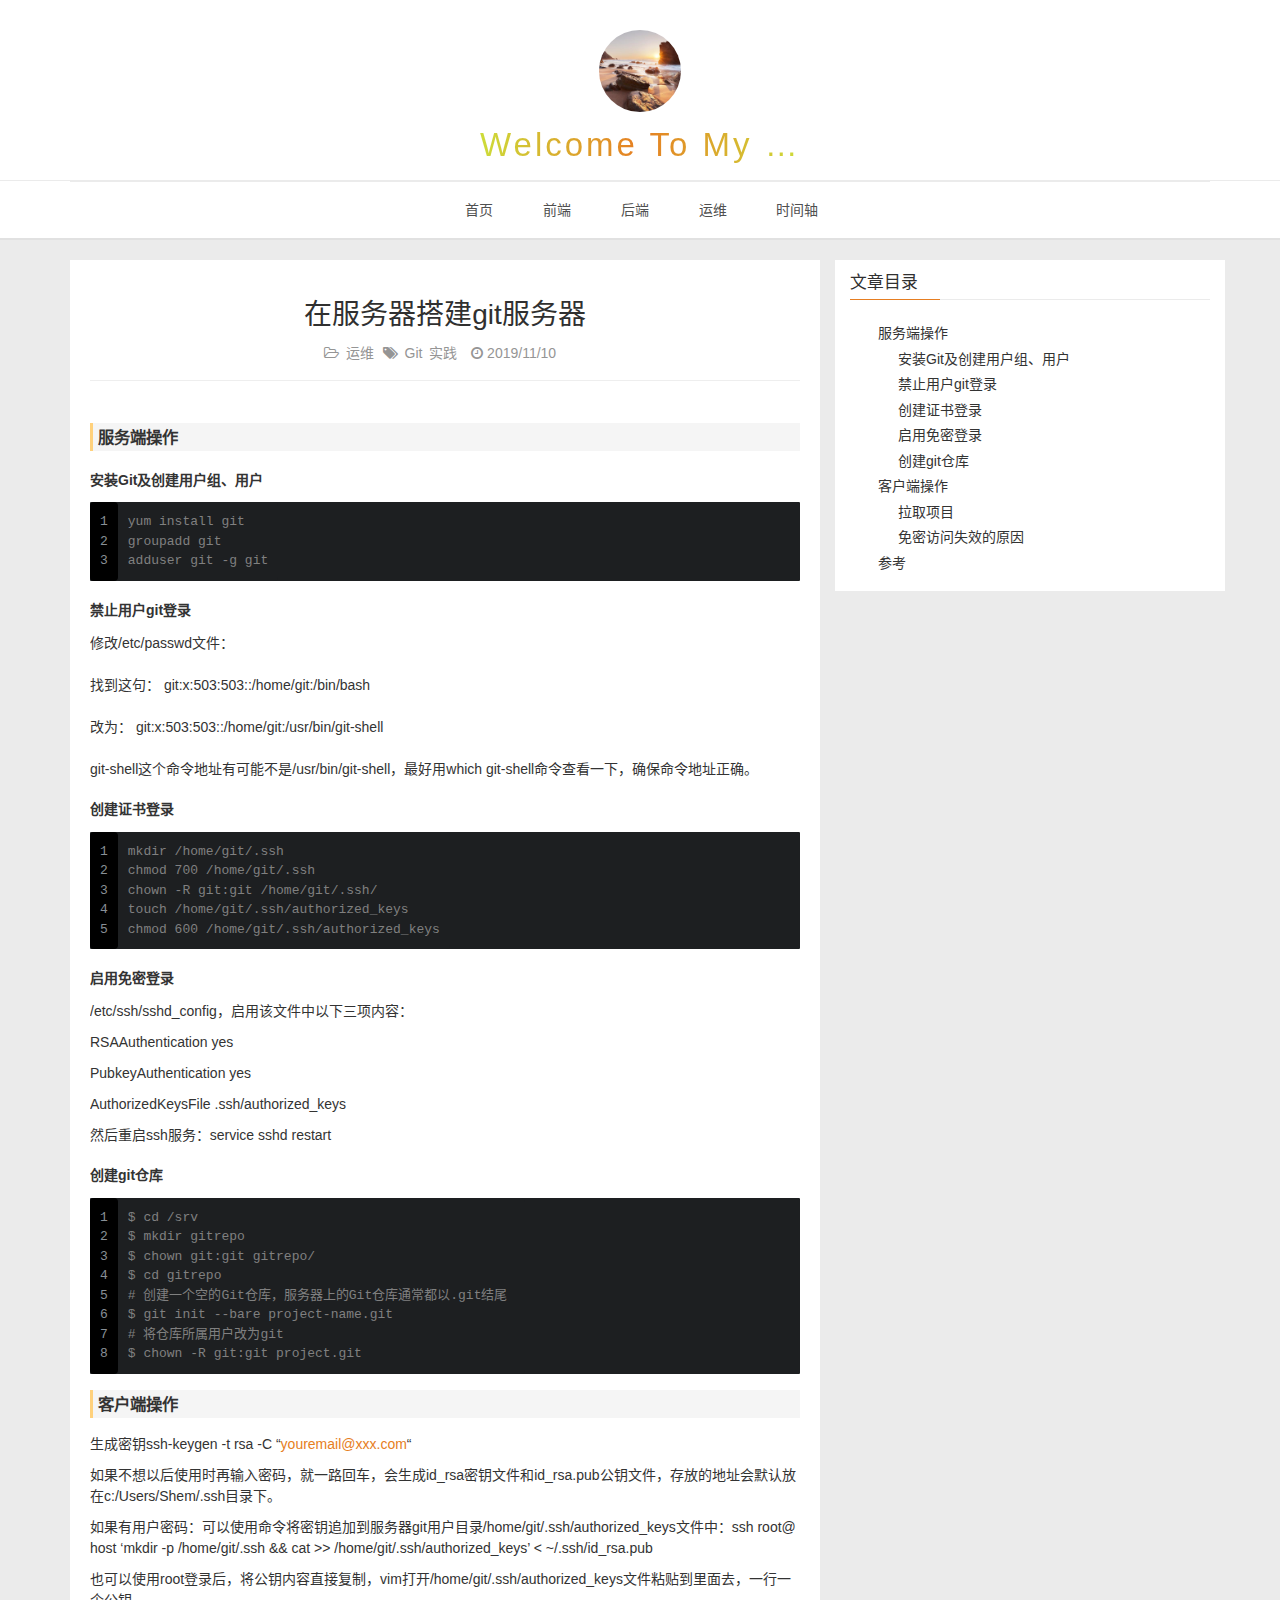
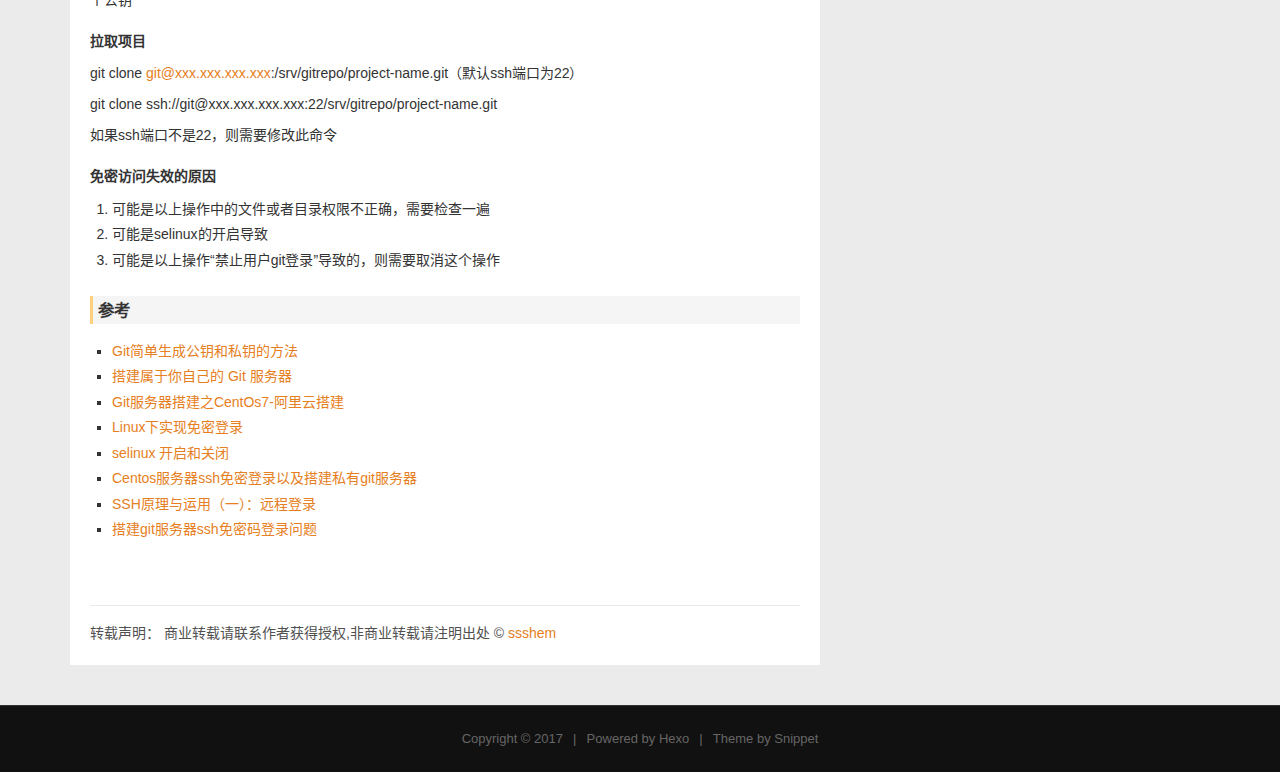
<file: 2019/11/10/build-gitserver-on-linux/index.html>
<!DOCTYPE HTML>
<html lang="zh-CN">

<head>
    <!--Setting-->
    <meta charset="UTF-8">
    <meta name="viewport" content="width=device-width, user-scalable=no, initial-scale=1.0, maximum-scale=1.0, minimum-scale=1.0">
    <meta http-equiv="X-UA-Compatible" content="IE=Edge,chrome=1">
    <meta http-equiv="Cache-Control" content="no-siteapp">
    <meta http-equiv="Cache-Control" content="no-transform">
    <meta name="renderer" content="webkit|ie-comp|ie-stand">
    <meta name="apple-mobile-web-app-capable" content="Welcome To My World | ssshem">
    <meta name="apple-mobile-web-app-status-bar-style" content="black">
    <meta name="format-detection" content="telephone=no,email=no,adress=no">
    <meta name="browsermode" content="application">
    <meta name="screen-orientation" content="portrait">
    <meta name="theme-version" content="1.2.3">
    <meta name="root" content="/">
    <link rel="dns-prefetch" href="http://yoursite.com">
    <!--SEO-->

<meta name="keywords" content="Git,实践" />


<meta name="description" content="服务端操作安装Git及创建用户组、用户123yum install gitgroupadd gitadduser git -g git

禁止用户git登录修改/etc/passwd文件： 找到..." />


<meta name="robots" content="all" />
<meta name="google" content="all" />
<meta name="googlebot" content="all" />
<meta name="verify" content="all" />
    <!--Title-->

<title>
    
    在服务器搭建git服务器 |
    
    Welcome To My World | ssshem
</title>

<link rel="alternate" href="/atom.xml" title="Welcome To My World | ssshem" type="application/atom+xml">


<link rel="icon" href="/favicon1.ico">

    

<link rel="stylesheet" href="/css/bootstrap.min.css?rev=3.3.7">
<link rel="stylesheet" href="/css/font-awesome.min.css?rev=4.7.0">
<link rel="stylesheet" href="/css/style.css?rev=@@hash">
    
<div class="hide">
    <script type="text/javascript">
    var cnzz_protocol = (("https:" == document.location.protocol) ? " https://" : " http://");
    document.write(unescape("%3Cspan class='cnzz_stat_icon_1263868967 hide' %3E%3Cscript%20src%3D%22https%3A%2F%2Fs95.cnzz.com%2Fz_stat.php%3Fweb_id%3D1272564536%22%3E%3C%2Fscript%3E%3C/span%3E%3Cscript src='" + cnzz_protocol + "s19.cnzz.com/z_stat.php%3Fid%3D1263868967%26show%3Dpic1' type='text/javascript'%3E%3C/script%3E"));
    </script>
</div>




    

</head>
<!--[if lte IE 8]>
<style>
    html{ font-size: 1em }
</style>
<![endif]-->
<!--[if lte IE 9]>
<div style="ie">你使用的浏览器版本过低，为了你更好的阅读体验，请更新浏览器的版本或者使用其他现代浏览器，比如Chrome、Firefox、Safari等。</div>
<![endif]-->
<body>
    <header class="main-header"  style="background-image:url(
    http://snippet.shenliyang.com/img/banner.jpg)"
     >
    <div class="main-header-box">
        <a class="header-avatar" href="/" title=''>
            <img src="/img/avatar1.jpg" alt="logo头像" class="img-responsive center-block">
        </a>
        <div class="branding">
            <!--<h2 class="text-hide">Snippet主题,从未如此简单有趣</h2>-->
            
            <h2>
                Welcome To My World
            </h2>
            
        </div>
    </div>
</header>
    <nav class="main-navigation">
    <div class="container">
        <div class="row">
            <div class="col-sm-12">
                <div class="navbar-header"><span class="nav-toggle-button collapsed pull-right" data-toggle="collapse" data-target="#main-menu" id="mnav">
                        <span class="sr-only"></span>
                        <i class="fa fa-bars"></i>
                    </span>
                    <a class="navbar-brand" href="http://yoursite.com">
                        Welcome To My World | ssshem</a>
                </div>
                <div class="collapse navbar-collapse" id="main-menu">
                    <ul class="menu">
                        
                        <li role="presentation" class="text-center">
                            <a href="/"><i class="fa "></i>
                                首页</a>
                        </li>
                        
                        <li role="presentation" class="text-center">
                            <a href="/categories/前端/"><i class="fa "></i>
                                前端</a>
                        </li>
                        
                        <li role="presentation" class="text-center">
                            <a href="/categories/后端/"><i class="fa "></i>
                                后端</a>
                        </li>
                        
                        <li role="presentation" class="text-center">
                            <a href="/categories/运维/"><i class="fa "></i>
                                运维</a>
                        </li>
                        
                        <li role="presentation" class="text-center">
                            <a href="/archives/"><i class="fa "></i>
                                时间轴</a>
                        </li>
                        
                    </ul>
                </div>
            </div>
        </div>
    </div>
</nav>
    <section class="content-wrap">
        <div class="container">
            <div class="row">
                <main class="col-md-8 main-content m-post">
                    <p id="process"></p>
<article class="post">
    <div class="post-head">
        <h1 id="在服务器搭建git服务器">
            
            在服务器搭建git服务器
            
        </h1>
        <div class="post-meta">
    
    <span class="categories-meta fa-wrap">
        <i class="fa fa-folder-open-o"></i>
        <a class="category-link" href="/categories/%E8%BF%90%E7%BB%B4/">运维</a>
    </span>
    
    
    <span class="fa-wrap">
        <i class="fa fa-tags"></i>
        <span class="tags-meta">
            
            <a class="tag-link" href="/tags/Git/" rel="tag">Git</a> <a class="tag-link" href="/tags/%E5%AE%9E%E8%B7%B5/" rel="tag">实践</a>
            
        </span>
    </span>
    
    
    
    <span class="fa-wrap">
        <i class="fa fa-clock-o"></i>
        <span class="date-meta">
            2019/11/10</span>
    </span>
    
    
</div>
        
        
    </div>
    
    <div class="post-body post-content">
        <h3 id="服务端操作"><a href="#服务端操作" class="headerlink" title="服务端操作"></a>服务端操作</h3><h4 id="安装Git及创建用户组、用户"><a href="#安装Git及创建用户组、用户" class="headerlink" title="安装Git及创建用户组、用户"></a>安装Git及创建用户组、用户</h4><figure class="highlight plain"><table><tr><td class="gutter"><pre><span class="line">1</span><br><span class="line">2</span><br><span class="line">3</span><br></pre></td><td class="code"><pre><span class="line">yum install git</span><br><span class="line">groupadd git</span><br><span class="line">adduser git -g git</span><br></pre></td></tr></table></figure>

<h4 id="禁止用户git登录"><a href="#禁止用户git登录" class="headerlink" title="禁止用户git登录"></a>禁止用户git登录</h4><p>修改/etc/passwd文件：<br/><br> 找到这句： git:x:503:503::/home/git:/bin/bash<br/><br> 改为： git:x:503:503::/home/git:/usr/bin/git-shell<br/><br>git-shell这个命令地址有可能不是/usr/bin/git-shell，最好用which git-shell命令查看一下，确保命令地址正确。</p>
<h4 id="创建证书登录"><a href="#创建证书登录" class="headerlink" title="创建证书登录"></a>创建证书登录</h4><figure class="highlight plain"><table><tr><td class="gutter"><pre><span class="line">1</span><br><span class="line">2</span><br><span class="line">3</span><br><span class="line">4</span><br><span class="line">5</span><br></pre></td><td class="code"><pre><span class="line">mkdir /home/git/.ssh</span><br><span class="line">chmod 700 /home/git/.ssh</span><br><span class="line">chown -R git:git /home/git/.ssh/</span><br><span class="line">touch /home/git/.ssh/authorized_keys</span><br><span class="line">chmod 600 /home/git/.ssh/authorized_keys</span><br></pre></td></tr></table></figure>

<h4 id="启用免密登录"><a href="#启用免密登录" class="headerlink" title="启用免密登录"></a>启用免密登录</h4><p>/etc/ssh/sshd_config，启用该文件中以下三项内容：</p>
<p>RSAAuthentication yes</p>
<p>PubkeyAuthentication yes</p>
<p>AuthorizedKeysFile .ssh/authorized_keys</p>
<p>然后重启ssh服务：service sshd restart</p>
<h4 id="创建git仓库"><a href="#创建git仓库" class="headerlink" title="创建git仓库"></a>创建git仓库</h4><figure class="highlight plain"><table><tr><td class="gutter"><pre><span class="line">1</span><br><span class="line">2</span><br><span class="line">3</span><br><span class="line">4</span><br><span class="line">5</span><br><span class="line">6</span><br><span class="line">7</span><br><span class="line">8</span><br></pre></td><td class="code"><pre><span class="line">$ cd /srv</span><br><span class="line">$ mkdir gitrepo</span><br><span class="line">$ chown git:git gitrepo/</span><br><span class="line">$ cd gitrepo</span><br><span class="line"># 创建一个空的Git仓库，服务器上的Git仓库通常都以.git结尾 </span><br><span class="line">$ git init --bare project-name.git</span><br><span class="line"># 将仓库所属用户改为git </span><br><span class="line">$ chown -R git:git project.git</span><br></pre></td></tr></table></figure>


<h3 id="客户端操作"><a href="#客户端操作" class="headerlink" title="客户端操作"></a>客户端操作</h3><p>生成密钥ssh-keygen -t rsa -C “<a href="mailto:youremail@xxx.com" target="_blank" rel="noopener">youremail@xxx.com</a>“</p>
<p>如果不想以后使用时再输入密码，就一路回车，会生成id_rsa密钥文件和id_rsa.pub公钥文件，存放的地址会默认放在c:/Users/Shem/.ssh目录下。</p>
<p>如果有用户密码：可以使用命令将密钥追加到服务器git用户目录/home/git/.ssh/authorized_keys文件中：ssh root@host ‘mkdir -p /home/git/.ssh &amp;&amp; cat &gt;&gt; /home/git/.ssh/authorized_keys’ &lt; ~/.ssh/id_rsa.pub</p>
<p>也可以使用root登录后，将公钥内容直接复制，vim打开/home/git/.ssh/authorized_keys文件粘贴到里面去，一行一个公钥</p>
<h4 id="拉取项目"><a href="#拉取项目" class="headerlink" title="拉取项目"></a>拉取项目</h4><p>git clone <a href="mailto:git@xxx.xxx.xxx.xxx" target="_blank" rel="noopener">git@xxx.xxx.xxx.xxx</a>:/srv/gitrepo/project-name.git（默认ssh端口为22）</p>
<p>git clone ssh://git@xxx.xxx.xxx.xxx:22/srv/gitrepo/project-name.git</p>
<p>如果ssh端口不是22，则需要修改此命令</p>
<h4 id="免密访问失效的原因"><a href="#免密访问失效的原因" class="headerlink" title="免密访问失效的原因"></a>免密访问失效的原因</h4><ol>
<li>可能是以上操作中的文件或者目录权限不正确，需要检查一遍</li>
<li>可能是selinux的开启导致</li>
<li>可能是以上操作“禁止用户git登录”导致的，则需要取消这个操作</li>
</ol>
<h3 id="参考"><a href="#参考" class="headerlink" title="参考"></a>参考</h3><ul>
<li><a href="https://www.cnblogs.com/php-studys/p/7809991.html" target="_blank" rel="noopener">Git简单生成公钥和私钥的方法</a></li>
<li><a href="https://linux.cn/article-9858-1.html" target="_blank" rel="noopener">搭建属于你自己的 Git 服务器</a></li>
<li><a href="https://www.cnblogs.com/shijiaoyun/p/9663396.html" target="_blank" rel="noopener">Git服务器搭建之CentOs7-阿里云搭建</a></li>
<li><a href="https://blog.csdn.net/chuyouyinghe/article/details/78682332" target="_blank" rel="noopener">Linux下实现免密登录</a></li>
<li><a href="https://blog.csdn.net/qq_39698293/article/details/79505285" target="_blank" rel="noopener">selinux 开启和关闭</a></li>
<li><a href="https://www.cnblogs.com/luozx207/p/9628195.html" target="_blank" rel="noopener">Centos服务器ssh免密登录以及搭建私有git服务器</a></li>
<li><a href="http://www.ruanyifeng.com/blog/2011/12/ssh_remote_login.html" target="_blank" rel="noopener">SSH原理与运用（一）：远程登录</a></li>
<li><a href="https://blog.csdn.net/yeah_lang/article/details/45246595" target="_blank" rel="noopener">搭建git服务器ssh免密码登录问题</a></li>
</ul>

    </div>
    
    <div class="post-footer">
        <div>
            
            转载声明：
            商业转载请联系作者获得授权,非商业转载请注明出处 © <a href="" target="_blank">ssshem</a>
            
            
        </div>
        <div>
            
        </div>
    </div>
</article>
<div class="article-nav prev-next-wrap clearfix">
    
    
</div>

                </main>
                
                    <aside id="article-toc" role="navigation" class="col-md-4">
    <div class="widget">
        <h3 class="title">
            文章目录
        </h3>
        
        <ol class="toc"><li class="toc-item toc-level-3"><a class="toc-link" href="#服务端操作"><span class="toc-text">服务端操作</span></a><ol class="toc-child"><li class="toc-item toc-level-4"><a class="toc-link" href="#安装Git及创建用户组、用户"><span class="toc-text">安装Git及创建用户组、用户</span></a></li><li class="toc-item toc-level-4"><a class="toc-link" href="#禁止用户git登录"><span class="toc-text">禁止用户git登录</span></a></li><li class="toc-item toc-level-4"><a class="toc-link" href="#创建证书登录"><span class="toc-text">创建证书登录</span></a></li><li class="toc-item toc-level-4"><a class="toc-link" href="#启用免密登录"><span class="toc-text">启用免密登录</span></a></li><li class="toc-item toc-level-4"><a class="toc-link" href="#创建git仓库"><span class="toc-text">创建git仓库</span></a></li></ol></li><li class="toc-item toc-level-3"><a class="toc-link" href="#客户端操作"><span class="toc-text">客户端操作</span></a><ol class="toc-child"><li class="toc-item toc-level-4"><a class="toc-link" href="#拉取项目"><span class="toc-text">拉取项目</span></a></li><li class="toc-item toc-level-4"><a class="toc-link" href="#免密访问失效的原因"><span class="toc-text">免密访问失效的原因</span></a></li></ol></li><li class="toc-item toc-level-3"><a class="toc-link" href="#参考"><span class="toc-text">参考</span></a></li></ol>
        
    </div>
</aside>
                
            </div>
        </div>
    </section>
    <footer class="main-footer">
    <div class="container">
        <div class="row">
        </div>
    </div>
</footer>
<a id="back-to-top" class="icon-btn hide">
    <i class="fa fa-chevron-up"></i>
</a>
    <div class="copyright">
    <div class="container">
        <div class="row">
            <div class="col-sm-12">
                <div class="busuanzi">
    
</div>
            </div>
            <div class="col-sm-12">
                <span>Copyright &copy;
                    2017
                    
                </span> |
                <span>
                    Powered by <a href="//hexo.io" class="copyright-links" target="_blank" rel="nofollow">Hexo</a>
                </span> |
                <span>
                    Theme by <a href="//github.com/shenliyang/hexo-theme-snippet.git" class="copyright-links" target="_blank" rel="nofollow">Snippet</a>
                </span>
            </div>
        </div>
    </div>
</div>



<script src="/js/app.js?rev=@@hash"></script>
</body>
</html>
</file>
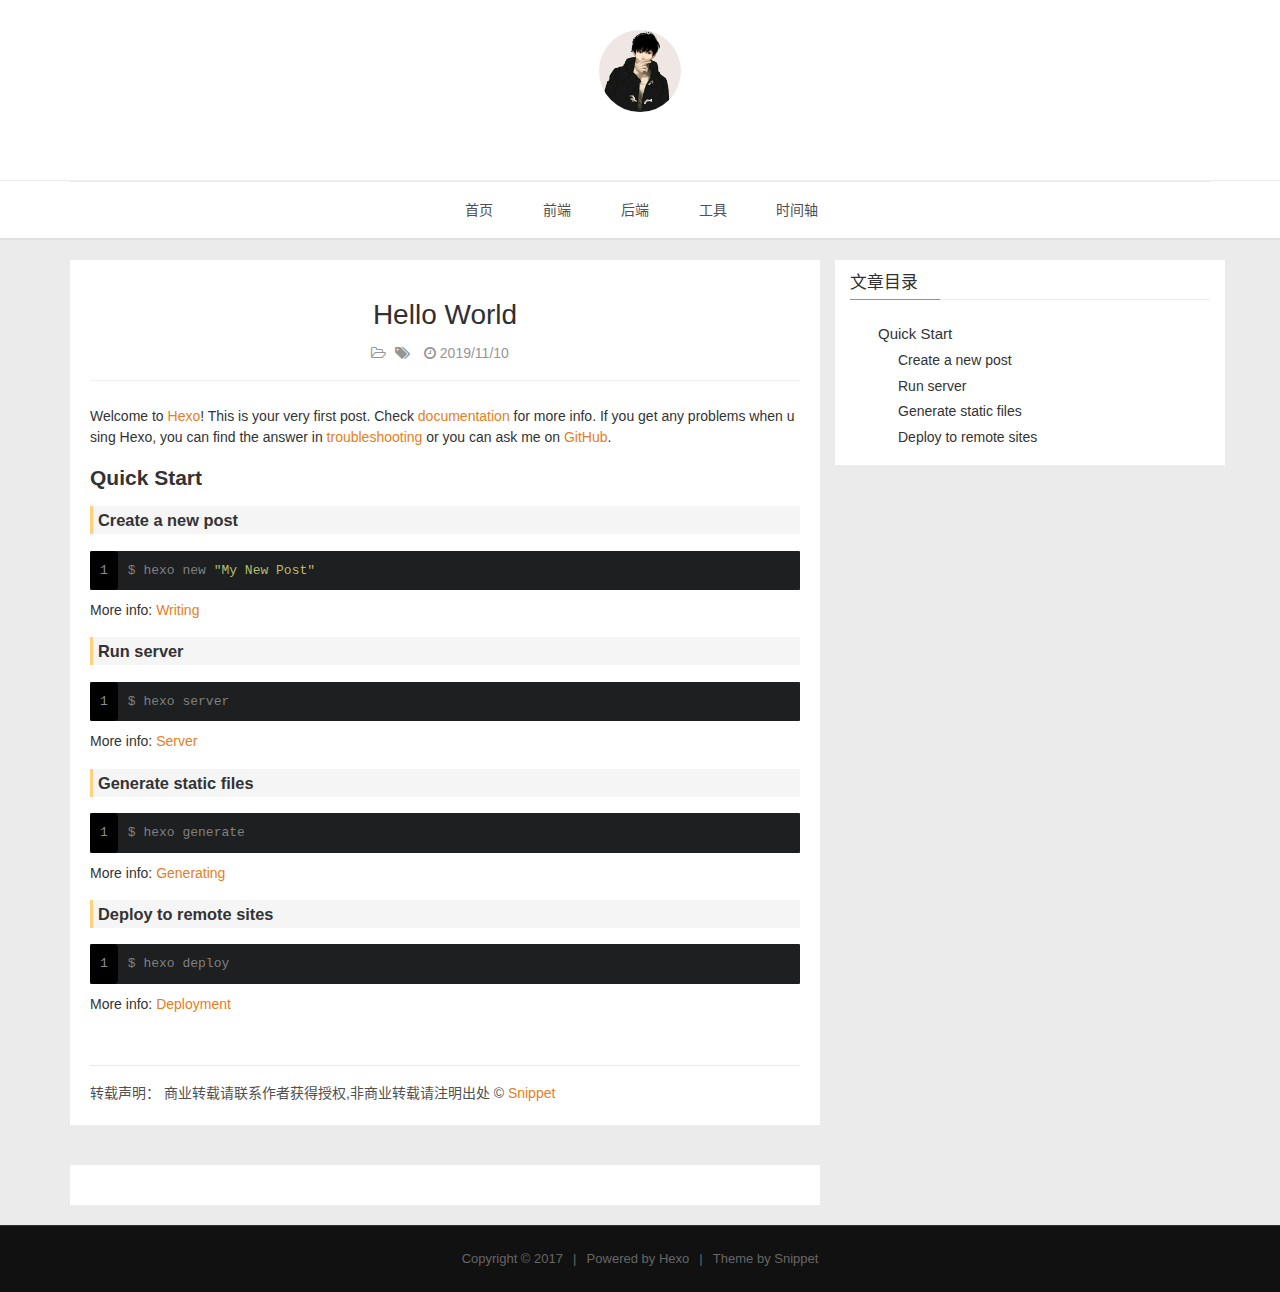
<file: 2019/11/10/hello-world/index.html>
<!DOCTYPE HTML>
<html lang="zh-CN">

<head>
    <!--Setting-->
    <meta charset="UTF-8">
    <meta name="viewport" content="width=device-width, user-scalable=no, initial-scale=1.0, maximum-scale=1.0, minimum-scale=1.0">
    <meta http-equiv="X-UA-Compatible" content="IE=Edge,chrome=1">
    <meta http-equiv="Cache-Control" content="no-siteapp">
    <meta http-equiv="Cache-Control" content="no-transform">
    <meta name="renderer" content="webkit|ie-comp|ie-stand">
    <meta name="apple-mobile-web-app-capable" content="Welcome To My World | ssshem">
    <meta name="apple-mobile-web-app-status-bar-style" content="black">
    <meta name="format-detection" content="telephone=no,email=no,adress=no">
    <meta name="browsermode" content="application">
    <meta name="screen-orientation" content="portrait">
    <meta name="theme-version" content="1.2.3">
    <meta name="root" content="/">
    <link rel="dns-prefetch" href="http://yoursite.com">
    <!--SEO-->

<meta name="keywords" content="" />


<meta name="description" content="Welcome to Hexo! This is your very first post. Check documentation for more info. If you get any ..." />


<meta name="robots" content="all" />
<meta name="google" content="all" />
<meta name="googlebot" content="all" />
<meta name="verify" content="all" />
    <!--Title-->

<title>
    
    Hello World |
    
    Welcome To My World | ssshem
</title>

<link rel="alternate" href="/atom.xml" title="Welcome To My World | ssshem" type="application/atom+xml">


<link rel="icon" href="/favicon.ico">

    

<link rel="stylesheet" href="/css/bootstrap.min.css?rev=3.3.7">
<link rel="stylesheet" href="/css/font-awesome.min.css?rev=4.7.0">
<link rel="stylesheet" href="/css/style.css?rev=@@hash">
    
<div class="hide">
    <script type="text/javascript">
    var cnzz_protocol = (("https:" == document.location.protocol) ? " https://" : " http://");
    document.write(unescape("%3Cspan class='cnzz_stat_icon_1263868967 hide' %3E%3Cscript%20src%3D%22https%3A%2F%2Fs95.cnzz.com%2Fz_stat.php%3Fweb_id%3D1272564536%22%3E%3C%2Fscript%3E%3C/span%3E%3Cscript src='" + cnzz_protocol + "s19.cnzz.com/z_stat.php%3Fid%3D1263868967%26show%3Dpic1' type='text/javascript'%3E%3C/script%3E"));
    </script>
</div>




    

</head>
<!--[if lte IE 8]>
<style>
    html{ font-size: 1em }
</style>
<![endif]-->
<!--[if lte IE 9]>
<div style="ie">你使用的浏览器版本过低，为了你更好的阅读体验，请更新浏览器的版本或者使用其他现代浏览器，比如Chrome、Firefox、Safari等。</div>
<![endif]-->
<body>
    <header class="main-header"  style="background-image:url(
    http://snippet.shenliyang.com/img/banner.jpg)"
     >
    <div class="main-header-box">
        <a class="header-avatar" href="/" title=''>
            <img src="/img/avatar.jpg" alt="logo头像" class="img-responsive center-block">
        </a>
        <div class="branding">
            <!--<h2 class="text-hide">Snippet主题,从未如此简单有趣</h2>-->
            
            <img src="/img/branding.png" alt="Snippet 博客主题" class="img-responsive center-block">
            
        </div>
    </div>
</header>
    <nav class="main-navigation">
    <div class="container">
        <div class="row">
            <div class="col-sm-12">
                <div class="navbar-header"><span class="nav-toggle-button collapsed pull-right" data-toggle="collapse" data-target="#main-menu" id="mnav">
                        <span class="sr-only"></span>
                        <i class="fa fa-bars"></i>
                    </span>
                    <a class="navbar-brand" href="http://yoursite.com">
                        Welcome To My World | ssshem</a>
                </div>
                <div class="collapse navbar-collapse" id="main-menu">
                    <ul class="menu">
                        
                        <li role="presentation" class="text-center">
                            <a href="/"><i class="fa "></i>
                                首页</a>
                        </li>
                        
                        <li role="presentation" class="text-center">
                            <a href="/categories/前端/"><i class="fa "></i>
                                前端</a>
                        </li>
                        
                        <li role="presentation" class="text-center">
                            <a href="/categories/后端/"><i class="fa "></i>
                                后端</a>
                        </li>
                        
                        <li role="presentation" class="text-center">
                            <a href="/categories/工具/"><i class="fa "></i>
                                工具</a>
                        </li>
                        
                        <li role="presentation" class="text-center">
                            <a href="/archives/"><i class="fa "></i>
                                时间轴</a>
                        </li>
                        
                    </ul>
                </div>
            </div>
        </div>
    </div>
</nav>
    <section class="content-wrap">
        <div class="container">
            <div class="row">
                <main class="col-md-8 main-content m-post">
                    <p id="process"></p>
<article class="post">
    <div class="post-head">
        <h1 id="Hello World">
            
            Hello World
            
        </h1>
        <div class="post-meta">
    
    <span class="categories-meta fa-wrap">
        <i class="fa fa-folder-open-o"></i>
        
    </span>
    
    
    <span class="fa-wrap">
        <i class="fa fa-tags"></i>
        <span class="tags-meta">
            
        </span>
    </span>
    
    
    
    <span class="fa-wrap">
        <i class="fa fa-clock-o"></i>
        <span class="date-meta">
            2019/11/10</span>
    </span>
    
    
</div>
        
        
    </div>
    
    <div class="post-body post-content">
        <p>Welcome to <a href="https://hexo.io/" target="_blank" rel="noopener">Hexo</a>! This is your very first post. Check <a href="https://hexo.io/docs/" target="_blank" rel="noopener">documentation</a> for more info. If you get any problems when using Hexo, you can find the answer in <a href="https://hexo.io/docs/troubleshooting.html" target="_blank" rel="noopener">troubleshooting</a> or you can ask me on <a href="https://github.com/hexojs/hexo/issues" target="_blank" rel="noopener">GitHub</a>.</p>
<h2 id="Quick-Start"><a href="#Quick-Start" class="headerlink" title="Quick Start"></a>Quick Start</h2><h3 id="Create-a-new-post"><a href="#Create-a-new-post" class="headerlink" title="Create a new post"></a>Create a new post</h3><figure class="highlight bash"><table><tr><td class="gutter"><pre><span class="line">1</span><br></pre></td><td class="code"><pre><span class="line">$ hexo new <span class="string">"My New Post"</span></span><br></pre></td></tr></table></figure>

<p>More info: <a href="https://hexo.io/docs/writing.html" target="_blank" rel="noopener">Writing</a></p>
<h3 id="Run-server"><a href="#Run-server" class="headerlink" title="Run server"></a>Run server</h3><figure class="highlight bash"><table><tr><td class="gutter"><pre><span class="line">1</span><br></pre></td><td class="code"><pre><span class="line">$ hexo server</span><br></pre></td></tr></table></figure>

<p>More info: <a href="https://hexo.io/docs/server.html" target="_blank" rel="noopener">Server</a></p>
<h3 id="Generate-static-files"><a href="#Generate-static-files" class="headerlink" title="Generate static files"></a>Generate static files</h3><figure class="highlight bash"><table><tr><td class="gutter"><pre><span class="line">1</span><br></pre></td><td class="code"><pre><span class="line">$ hexo generate</span><br></pre></td></tr></table></figure>

<p>More info: <a href="https://hexo.io/docs/generating.html" target="_blank" rel="noopener">Generating</a></p>
<h3 id="Deploy-to-remote-sites"><a href="#Deploy-to-remote-sites" class="headerlink" title="Deploy to remote sites"></a>Deploy to remote sites</h3><figure class="highlight bash"><table><tr><td class="gutter"><pre><span class="line">1</span><br></pre></td><td class="code"><pre><span class="line">$ hexo deploy</span><br></pre></td></tr></table></figure>

<p>More info: <a href="https://hexo.io/docs/one-command-deployment.html" target="_blank" rel="noopener">Deployment</a></p>

    </div>
    
    <div class="post-footer">
        <div>
            
            转载声明：
            商业转载请联系作者获得授权,非商业转载请注明出处 © <a href="" target="_blank">Snippet</a>
            
            
        </div>
        <div>
            
        </div>
    </div>
</article>
<div class="article-nav prev-next-wrap clearfix">
    
    
</div>

<div id="comments">
    

<div id="vcomments" class="valine"></div>
<script src="//cdn1.lncld.net/static/js/3.0.4/av-min.js"></script>
<script src="/assets/valine.min.js"></script>
<script>
new Valine({
    av: AV,
    el: '#vcomments',
    appId: 'xOKV9J4UeQAtVkvnJC7Kq2Jn-gzGzoHsz',
    appKey: 'erIpQac4azoCmgfBB7Dl9maa',
    placeholder: '说点什么吧',
    notify: false,
    verify: true,
    avatar: 'mm',
    meta: 'nick,mail'.split(','),
    pageSize: '10',
    path: window.location.pathname,
    lang: 'zh-CN'.toLowerCase()
})
</script>


</div>

                </main>
                
                    <aside id="article-toc" role="navigation" class="col-md-4">
    <div class="widget">
        <h3 class="title">
            文章目录
        </h3>
        
        <ol class="toc"><li class="toc-item toc-level-2"><a class="toc-link" href="#Quick-Start"><span class="toc-text">Quick Start</span></a><ol class="toc-child"><li class="toc-item toc-level-3"><a class="toc-link" href="#Create-a-new-post"><span class="toc-text">Create a new post</span></a></li><li class="toc-item toc-level-3"><a class="toc-link" href="#Run-server"><span class="toc-text">Run server</span></a></li><li class="toc-item toc-level-3"><a class="toc-link" href="#Generate-static-files"><span class="toc-text">Generate static files</span></a></li><li class="toc-item toc-level-3"><a class="toc-link" href="#Deploy-to-remote-sites"><span class="toc-text">Deploy to remote sites</span></a></li></ol></li></ol>
        
    </div>
</aside>
                
            </div>
        </div>
    </section>
    <footer class="main-footer">
    <div class="container">
        <div class="row">
        </div>
    </div>
</footer>
<a id="back-to-top" class="icon-btn hide">
    <i class="fa fa-chevron-up"></i>
</a>
    <div class="copyright">
    <div class="container">
        <div class="row">
            <div class="col-sm-12">
                <div class="busuanzi">
    
</div>
            </div>
            <div class="col-sm-12">
                <span>Copyright &copy;
                    2017
                    
                </span> |
                <span>
                    Powered by <a href="//hexo.io" class="copyright-links" target="_blank" rel="nofollow">Hexo</a>
                </span> |
                <span>
                    Theme by <a href="//github.com/shenliyang/hexo-theme-snippet.git" class="copyright-links" target="_blank" rel="nofollow">Snippet</a>
                </span>
            </div>
        </div>
    </div>
</div>



<script src="/js/app.js?rev=@@hash"></script>
</body>
</html>
</file>
<file: css/style.css>
/*! style.css v1.2.0 | MIT License | github.com/shenliyang */
/*====================================================
    COLOR VARIABLE FOR THEME
====================================================*/
/* _variable.less */
/*====================================================
    MIXINS FOR THEME
====================================================*/
/* _mixins.less */
@-webkit-keyframes masked-animation {
  0% {
    background-position: 0 0;
  }
  to {
    background-position: -100% 0;
  }
}
@keyframes masked-animation {
  0% {
    background-position: 0 0;
  }
  to {
    background-position: -100% 0;
  }
}
/*====================================================
    common styles
====================================================*/
html {
  color: #505050;
  line-height: 1.75em;
  background: #ebebeb;
  position: relative;
  font-family: "Helvetica Neue", Helvetica, Arial, "Hiragino Sans GB", "Hiragino Sans GB W3", "WenQuanYi Micro Hei", "Microsoft YaHei UI", "Microsoft YaHei", sans-serif;
}
body {
  color: #505050;
  line-height: 1.75em;
  background: #ebebeb;
  position: relative;
  font-family: "Helvetica Neue", Helvetica, Arial, "Hiragino Sans GB", "Hiragino Sans GB W3", "WenQuanYi Micro Hei", "Microsoft YaHei UI", "Microsoft YaHei", sans-serif;
}
h1,
h2,
h3,
h4,
h5,
h6 {
  font-family: 'Lato', sans-serif;
  font-weight: 400;
  color: #303030;
}
h1 {
  font-size: 2em;
}
h2 {
  font-size: 1.5em;
}
h3 {
  font-size: 1.2em;
}
h4 {
  font-size: 1em;
}
h5 {
  font-size: 0.75em;
}
h6 {
  font-size: 0.5em;
}
a {
  color: #e67e22;
  outline: none;
}
a:hover {
  color: #e67e22;
}
a:active {
  outline: none;
}
a:focus {
  outline: none;
}
a img {
  outline: none;
}
.btn {
  padding: 7px 14px;
  -webkit-border-radius: 2px;
  -moz-border-radius: 2px;
  border-radius: 2px;
}
.btn-default {
  border: 1px solid #e67e22;
  background: #e67e22;
  color: #fff;
  -webkit-transition: all 0.2s ease-in-out;
  transition: all 0.2s ease-in-out;
}
.btn-default:hover {
  border: 1px solid #303030;
  background: #303030;
  color: #fff;
}
.btn-default:focus {
  outline: none;
}
.btn-default[disabled] {
  border: 1px solid #303030;
  background: #303030;
  color: #fff;
}
input[type="search"] {
  box-sizing: border-box;
  width: 75%;
  height: 32px;
  line-height: 16px;
  padding: 7px 11px 7px 7px;
  border-radius: 4px 0 0 4px;
  margin-bottom: 1em;
  border: 1px solid #ebebeb;
  -webkit-transition: all 0.2s;
  transition: all 0.2s;
}
input[type="search"]:focus {
  border: 1px solid #e67e22;
  outline: none;
}
input[type="text"] {
  padding: 7px 7px;
  border: 1px solid #ebebeb;
  -webkit-border-radius: 2px;
  -moz-border-radius: 2px;
  border-radius: 2px;
  -webkit-transition: all 0.2s;
  transition: all 0.2s;
}
input[type="text"]:focus {
  border: 1px solid #e67e22;
  outline: none;
}
input[type="url"] {
  padding: 7px 7px;
  border: 1px solid #ebebeb;
  -webkit-border-radius: 2px;
  -moz-border-radius: 2px;
  border-radius: 2px;
  -webkit-transition: all 0.2s;
  transition: all 0.2s;
}
input[type="url"]:focus {
  border: 1px solid #e67e22;
  outline: none;
}
input[type="email"] {
  padding: 7px 7px;
  border: 1px solid #ebebeb;
  -webkit-border-radius: 2px;
  -moz-border-radius: 2px;
  border-radius: 2px;
  -webkit-transition: all 0.2s;
  transition: all 0.2s;
}
input[type="email"]:focus {
  border: 1px solid #e67e22;
  outline: none;
}
textarea {
  padding: 7px 7px;
  border: 1px solid #ebebeb;
  -webkit-border-radius: 2px;
  -moz-border-radius: 2px;
  border-radius: 2px;
  -webkit-transition: all 0.2s;
  transition: all 0.2s;
}
textarea:focus {
  border: 1px solid #e67e22;
  outline: none;
}
blockquote {
  border-left: 4px solid #e67e22;
  background-color: #f9f9f9;
}
pre {
  padding: 0;
  background: none;
  border: none;
}
::-moz-selection {
  color: #fff;
  background: #e67e22;
  text-shadow: none;
}
::selection {
  color: #fff;
  background: #e67e22;
  text-shadow: none;
}
.ie {
  position: fixed;
  z-index: 9999;
  left: 0;
  top: 0;
  width: 100%;
  height: 70px;
  text-align: center;
  line-height: 70px;
  background-color: #f9f9f9;
  color: #f0ad4e;
  border-bottom: 1px solid #303030;
  text-overflow: ellipsis;
  overflow: hidden;
  white-space: nowrap;
}
#process {
  position: fixed;
  width: 0;
  height: 2px;
  background-color: #e67e22;
  top: -1px;
  left: 0;
  -webkit-border-radius: 2px;
  -moz-border-radius: 2px;
  border-radius: 2px;
  -webkit-transition: width 1s ease;
  transition: width 1s ease;
  z-index: 99;
}
.carousel {
  margin-bottom: 20px;
}
.carousel img {
  width: 100%;
}
/*====================================================
    header
====================================================*/
.main-header {
  position: relative;
  text-align: center;
  line-height: 0;
  height: 180px;
  width: 100%;
  background: #fff url(http://7xpw2b.com1.z0.glb.clouddn.com/hexo-sinppet/img/banner.jpg);
  background-repeat: repeat;
  overflow: hidden;
}
.main-header .banneriframe {
  width: 100%;
  height: 100%;
  border-width: 0px;
}
.main-header .main-header-box {
  position: relative;
  width: 100%;
  padding-top: 30px;
}
.main-header .main-header-box a.header-avatar img {
  width: 82px;
  height: 82px;
  max-width: 100%;
  border-radius: 50%;
}
.main-header .main-header-box a.header-avatar:hover {
  text-decoration: none;
}
.main-header .main-header-box .branding {
  padding-top: 15px;
}
.main-header .main-header-box .branding h2 {
  font-family: "STXingkai", "KaiTi", "Microsoft YaHei", "SimSun", sans-serif;
  font-size: 33px;
  width: 320px;
  margin: 0 auto;
  letter-spacing: 3px;
  color: #e67e22;
  text-overflow: ellipsis;
  overflow: hidden;
  white-space: nowrap;
  background-image: -webkit-linear-gradient(left, #cddc39, #e67e22 25%, #cddc39 50%, #e67e22 75%, #cddc39) !important;
  -webkit-text-fill-color: transparent !important;
  -webkit-background-clip: text !important;
  background-size: 200% 100% !important;
  animation: masked-animation 2s infinite linear !important;
}
.main-header .main-header-box .branding h2:hover {
  animation: masked-animation 1s infinite linear !important;
  text-decoration: none;
}
.home-template .main-header {
  padding-top: 62px;
  padding-bottom: 62px;
  background-repeat: no-repeat;
  background-position: center 20%;
  -webkit-background-size: cover;
  background-size: cover;
}
/* main-navigation */
.main-navigation {
  text-align: center;
  background: #fff;
  border-top: 1px solid #ebebeb;
  margin-bottom: 20px;
  border-bottom: 2px solid #e1e1e1;
}
.main-navigation .navbar-collapse {
  border-top: 1px solid #ebebeb;
}
.main-navigation .navbar-brand {
  max-width: 90%;
  text-overflow: ellipsis;
  overflow: hidden;
  white-space: nowrap;
  padding: 19px 0 0 0;
  font-size: 14px;
  color: #505050;
  display: none;
}
.main-navigation .menu {
  padding: 0;
  margin: 0;
}
.main-navigation .menu li {
  list-style: none;
  display: inline-block;
  position: relative;
}
.main-navigation .menu li a {
  color: #505050;
  line-height: 4em;
  display: block;
  padding: 0 21px;
}
.main-navigation .menu li:hover > a {
  color: #e67e22;
  text-decoration: none;
}
.main-navigation .menu li:hover ul {
  visibility: visible;
  opacity: 1;
  filter: alpha(opacity=100);
  top: 100%;
}
.main-navigation .menu li ul {
  visibility: hidden;
  background: #fff;
  text-align: left;
  padding: 7px 0px;
  margin: 0;
  position: absolute;
  left: 0;
  top: 120%;
  width: 200px;
  z-index: 999;
  opacity: 0;
  filter: alpha(opacity=0);
  -webkit-transition: all 0.2s ease;
  transition: all 0.2s ease;
}
.main-navigation .menu li ul li {
  display: block;
  margin: 0;
}
.main-navigation .menu li ul li a {
  line-height: 2.5em;
  color: #505050;
}
.main-navigation .menu li ul:hover > a {
  color: #e67e22;
}
.main-navigation .menu li.nav-current {
  border-bottom: 2px solid #e67e22;
  margin-bottom: -2px;
}
.main-navigation .navbar-header {
  text-align: center;
}
.main-navigation .navbar-header i {
  height: 56px;
  line-height: 56px;
  font-size: 2em;
  cursor: pointer;
}
.main-navigation .navbar-header i:hover {
  color: #e67e22;
}
/*====================================================
    main post area
====================================================*/
#main {
  background: #fff;
  padding: 10px 0;
  margin-bottom: 10px;
}
.main-content .breadcrumb {
  padding-left: 20px;
  font-size: 16px;
  line-height: 2em;
}
.post {
  padding: 20px;
  background: #fff;
  margin-bottom: 15px;
  position: relative;
  overflow: hidden;
}
.post .featured {
  position: absolute;
  background: #e67e22;
  color: #fff;
  text-align: center;
  top: -12px;
  right: -32px;
  width: 80px;
  height: 40px;
  line-height: 54px;
  transform: rotate(45deg);
}
.post .featured i {
  transform: rotate(-45deg);
}
.post .post-head {
  margin-bottom: 0.5em;
  text-align: center;
}
.post .post-head .post-title {
  font-size: 1.5em;
  line-height: 1.35em;
  margin: 0;
}
.post .post-head .post-title a {
  color: #303030;
}
.post .post-head .post-title a:hover {
  text-decoration: none;
  color: #e67e22;
}
.post .post-head .post-title a:focus {
  text-decoration: none;
  color: #e67e22;
}
.post .post-head p.warning {
  color: #f0ad4e;
}
.post .post-head .post-meta {
  color: #959595;
  margin: 5px 0;
}
.post .post-head .post-meta span {
  margin-right: 5px;
  white-space: nowrap;
}
.post .post-head .post-meta span a {
  color: #959595;
  margin-left: 3px;
}
.post .post-head .post-meta span a:hover {
  color: #e67e22;
}
.post .post-media {
  position: relative;
  margin-right: 15px;
  width: 220px;
  height: 160px;
  float: left;
  overflow: hidden;
}
.post .post-media img {
  width: 100%;
  height: 100%;
}
.post .post-content .home-post-head {
  text-align: left;
}
.post .post-content p.brief {
  overflow: hidden;
  color: #666666;
}
.post .post-body {
  margin-top: 15px;
  padding: 25px 0;
  border-top: 1px solid #eee;
  overflow: hidden;
}
.post .post-body p {
  font-size: 1em;
  line-height: 1.5;
  word-break: break-all;
}
.post .post-body p img {
  max-width: 100%;
}
.post .post-footer {
  margin-top: 15px;
  padding-top: 15px;
  border-top: 1px solid #ebebeb;
}
.post .post-footer .tag-list {
  color: #959595;
  line-height: 28px;
}
.post .post-footer .tag-list .post-meta {
  margin-top: 5px;
}
.post .post-footer .tag-list .post-meta .fa-wrap {
  margin-right: 10px;
}
.post .post-footer .tag-list .tags-meta a:nth-child(n+2) {
  margin-left: 4px;
}
.post .post-footer .tag-list a {
  color: #959595;
}
.post .post-footer .tag-list a:hover {
  color: #e67e22;
}
.post .post-footer .post-permalink {
  text-align: right;
}
/*====================================================
  main post content
====================================================*/
.post-content {
  font: 400 14px/1.62 "Georgia", "Xin Gothic", "Hiragino Sans GB", "Droid Sans Fallback", "Microsoft YaHei", sans-serif;
  color: #333;
}
.post-content h1 {
  font-family: "Georgia", "Xin Gothic", "Hiragino Sans GB", "Droid Sans Fallback", "Microsoft YaHei", "SimSun", sans-serif;
  color: #333;
  font-size: 1.8em;
  margin: 0.67em 0;
  font-weight: 600;
}
.post-content h2 {
  font-family: "Georgia", "Xin Gothic", "Hiragino Sans GB", "Droid Sans Fallback", "Microsoft YaHei", "SimSun", sans-serif;
  color: #333;
  font-size: 1.5em;
  margin: 0.83em 0;
  font-weight: 600;
}
.post-content h3 {
  font-family: "Georgia", "Xin Gothic", "Hiragino Sans GB", "Droid Sans Fallback", "Microsoft YaHei", "SimSun", sans-serif;
  color: #333;
  font-size: 1.17em;
  margin: 1em 0;
  font-weight: 600;
  background-color: whitesmoke;
  padding: 5px;
  border-left: 3px solid #ffd17c;
}
.post-content h4 {
  font-family: "Georgia", "Xin Gothic", "Hiragino Sans GB", "Droid Sans Fallback", "Microsoft YaHei", "SimSun", sans-serif;
  color: #333;
  font-size: 1em;
  margin: 1.6em 0 1em 0;
  font-weight: 600;
}
.post-content h5 {
  font-family: "Georgia", "Xin Gothic", "Hiragino Sans GB", "Droid Sans Fallback", "Microsoft YaHei", "SimSun", sans-serif;
  color: #333;
  font-size: 1em;
  margin: 1.6em 0 1em 0;
  font-weight: 600;
}
.post-content h6 {
  font-family: "Georgia", "Xin Gothic", "Hiragino Sans GB", "Droid Sans Fallback", "Microsoft YaHei", "SimSun", sans-serif;
  color: #333;
  font-size: 1em;
  margin: 1.6em 0 1em 0;
  font-weight: 600;
}
.post-content > h1 {
  margin-top: 0;
  font-size: 2em;
}
.post-content p {
  font-size: 15px;
}
.post-content a {
  word-wrap: break-word;
}
.post-content a img {
  border: none;
}
.post-content strong {
  font-weight: 700;
  color: #333;
}
.post-content b {
  font-weight: 700;
  color: #333;
}
.post-content em {
  font-style: italic;
  color: #333;
}
.post-content i {
  font-style: italic;
  color: #333;
}
.post-content img {
  max-width: 100%;
  height: auto;
  margin: 0.2em 0;
}
.post-content figure {
  position: relative;
  clear: both;
  outline: 0;
  margin: 10px 0;
}
.post-content figure img {
  display: block;
  max-width: 100%;
  margin: auto auto 4px;
  -moz-box-sizing: border-box;
  -webkit-box-sizing: border-box;
  box-sizing: border-box;
}
.post-content figure figcaption {
  position: relative;
  width: 100%;
  text-align: center;
  left: 0;
  margin-top: 10px;
  font-weight: 400;
  font-size: 14px;
  color: #666666;
}
.post-content figure figcaption a {
  text-decoration: none;
  color: #666666;
}
.post-content figure iframe {
  margin: auto;
}
.post-content hr {
  border-top: #dededc 1px solid;
}
.post-content blockquote {
  margin: 0 0 1.64em 0;
  border-left: 3px solid #e67e22;
  padding-left: 12px;
  color: #666666;
}
.post-content blockquote a {
  color: #666666;
}
.post-content ul {
  margin: 0 0 24px 6px;
  padding-left: 16px;
  list-style-type: square;
}
.post-content ol {
  margin: 0 0 24px 6px;
  padding-left: 16px;
  list-style-type: decimal;
}
.post-content li {
  margin-bottom: 0.2em;
}
.post-content li ul {
  margin-top: 0;
  margin-bottom: 0;
  margin-left: 14px;
  list-style-type: disc;
}
.post-content li ul ul {
  list-style-type: circle;
}
.post-content li ol {
  margin-top: 0;
  margin-bottom: 0;
  margin-left: 14px;
}
.post-content li p {
  margin: 0.4em 0 0.6em;
}
.post-content .unstyled {
  list-style-type: none;
  margin: 0;
  padding: 0;
}
.post-content code {
  color: #808080;
  font-size: 0.96em;
  background-color: #f9f9f9;
  padding: 1px 2px;
  border: 1px solid #dadada;
  -webkit-border-radius: 2px;
  -moz-border-radius: 2px;
  border-radius: 2px;
  font-family: Menlo, Monaco, Consolas, "Courier New", monospace;
  word-wrap: break-word;
}
.post-content tt {
  color: #808080;
  font-size: 0.96em;
  background-color: #f9f9f9;
  padding: 1px 2px;
  border: 1px solid #dadada;
  -webkit-border-radius: 2px;
  -moz-border-radius: 2px;
  border-radius: 2px;
  font-family: Menlo, Monaco, Consolas, "Courier New", monospace;
  word-wrap: break-word;
}
.post-content pre {
  margin: 1.64em 0;
  border: none;
  border-left: 3px solid #dadada;
  padding-left: 10px;
  overflow: auto;
  line-height: 1.5;
  font-family: Menlo, Monaco, Consolas, "Courier New", monospace;
  color: #808080;
  background-color: #f9f9f9;
}
.post-content pre code {
  color: #808080;
  border: none;
  background: none;
  padding: 0;
}
.post-content pre tt {
  color: #808080;
  border: none;
  background: none;
  padding: 0;
}
.post-content table {
  width: 100%;
  max-width: 100%;
  border-collapse: collapse;
  border-spacing: 0;
  margin-bottom: 1.5em;
  font-size: 0.96em;
  -webkit-box-sizing: border-box;
  -moz-box-sizing: border-box;
  box-sizing: border-box;
  table-layout: fixed;
  word-wrap: break-word;
}
.post-content th {
  text-align: left;
  padding: 4px 8px 4px 10px;
  border: 1px solid #dadada;
}
.post-content td {
  text-align: left;
  padding: 4px 8px 4px 10px;
  border: 1px solid #dadada;
  vertical-align: top;
}
.post-content tr:nth-child(even) {
  background-color: #f9f9f9;
}
.post-content iframe {
  display: block;
  max-width: 100%;
  margin-bottom: 30px;
}
.windows .post-content {
  font-size: 16px;
  font-family: "Georgia", "SimSun", sans-serif;
}
/*====================================================
    pagination
====================================================*/
.pagination {
  margin: 30px 0;
  text-align: center;
  display: block;
}
.pagination a {
  background: #fff;
  color: #666666;
  text-align: center;
  display: inline-block;
  -webkit-border-radius: 2px;
  -moz-border-radius: 2px;
  border-radius: 2px;
}
.pagination a:hover {
  background: #e67e22;
  color: #fff;
  text-decoration: none;
}
.pagination a i {
  width: 36px;
  height: 36px;
  line-height: 36px;
}
.pagination .prev {
  margin: 0 5px;
}
.pagination .next {
  margin: 0 5px;
}
.pagination .page-number {
  margin: 0 3px;
  display: inline-block;
  line-height: 36px;
  padding: 0 14px;
  -webkit-border-radius: 2px;
  -moz-border-radius: 2px;
  border-radius: 2px;
}
.pagination .current {
  background: #e67e22;
  color: #fff;
}
/*====================================================
    other: about and comment
====================================================*/
#comments {
  background-color: #fff;
  padding: 20px;
  margin-bottom: 20px;
}
#comments .v .vheader .vinput {
  border: none;
  border-bottom: 1px solid #f0f0f0;
  -webkit-border-radius: 0;
  -moz-border-radius: 0;
  border-radius: 0;
  font-size: 0.9em;
  -webkit-transition: all 0.2s;
  transition: all 0.2s;
}
#comments .v .vheader .vinput:focus {
  border-bottom: 1px solid #e67e22;
}
#comments .v .vheader .vinput:hover {
  border-bottom: 1px solid #e67e22;
}
#comments .v .veditor {
  font-size: 1em;
}
#comments .v .vcontrol .vbtn {
  -webkit-border-radius: 2px;
  -moz-border-radius: 2px;
  border-radius: 2px;
  padding: 0.5rem 2rem;
  color: #808080;
}
#comments .v .vcontrol .vbtn:hover {
  color: #e67e22;
  border-color: #e67e22;
}
#comments .v .item3 input {
  width: 31%;
  margin: 0 1%;
}
#comments .v .item2 input {
  width: 48%;
  margin: 0 1%;
}
/* prev and next link */
.prev-next-wrap {
  margin-bottom: 25px;
  text-align: center;
}
.prev-next-wrap .pre-post {
  float: left;
}
.prev-next-wrap .next-post {
  float: right;
}
.sidebar .widget {
  background: #fff;
  padding: 16px 25px;
}
.sidebar .widget ul {
  padding: 0;
}
.sidebar .widget ul li {
  list-style: none;
}
.sidebar .widget ul li.archive-list-item {
  width: 50%;
  display: inline-block;
}
.sidebar .widget .archive-list-count,
.sidebar .widget .category-list-count {
  margin-left: 4px;
}
.sidebar .widget .archive-list-count:before,
.sidebar .widget .category-list-count:before {
  content: "(";
}
.sidebar .widget .archive-list-count:after,
.sidebar .widget .category-list-count:after {
  content: ")";
}
.sidebar .widget-box {
  background: #fff;
  padding: 0 25px 16px;
}
.main-footer {
  background: #202020;
  color: #959595;
}
/*====================================================
    sidebar
====================================================*/
.widget {
  margin-bottom: 15px;
}
.widget .title {
  margin-top: 0;
  padding-bottom: 7px;
  border-bottom: 1px solid #ebebeb;
  margin-bottom: 21px;
  position: relative;
}
.widget .title:after {
  content: "";
  width: 90px;
  height: 1px;
  background: #e67e22;
  position: absolute;
  left: 0;
  bottom: -1px;
}
.widget .tag-cloud a {
  border: 1px solid #ebebeb;
  padding: 2px 7px;
  color: #959595;
  font-size: 1em !important;
  line-height: 1.5em;
  display: inline-block;
  margin: 0 5px 5px 0;
  -webkit-transition: all 0.2s;
  transition: all 0.2s;
  text-overflow: ellipsis;
  overflow: hidden;
  white-space: nowrap;
}
.widget .tag-cloud a:hover {
  color: #fff;
  background-color: #e67e22;
  border: 1px solid #e67e22;
  text-decoration: none;
}
.widget .social a {
  display: inline-block;
  text-align: center;
  width: 40px;
  height: 40px;
  line-height: 45px;
  color: #fff;
  background: #808080;
  -webkit-border-radius: 3px;
  -moz-border-radius: 3px;
  border-radius: 3px;
  margin-right: 10px;
  margin-bottom: 10px;
}
.widget .social a:hover {
  background: #e67e22;
  -webkit-transition: all 0.2s;
  transition: all 0.2s;
}
.widget .social a:last-child {
  margin-right: 0px;
}
.widget .social a i {
  font-size: 20px;
}
.widget .friends-link a {
  margin-right: 15px;
}
.widget #search-form {
  position: relative;
  width: 100%;
}
.widget #search-form .search-form-submit {
  float: right;
  width: 25%;
  height: 32px;
  background: #e67e22;
  color: #fff;
  border-radius: 0 4px 4px 0;
  border: 1px solid #e67e22;
}
.widget #search-form #result-mask {
  position: fixed;
  left: 0;
  top: 0;
}
.widget #search-form .search-form-submit:focus {
  outline: none;
}
.widget #search-form #result-wrap {
  position: absolute;
  box-sizing: content-box;
  top: 45px;
  left: -50px;
  z-index: 6;
  width: 120%;
  padding: 20px;
  color: #333;
  background: #fff;
  border-radius: 4px;
  box-shadow: 1px 2px 2px #ccc;
  border: 1px solid #ccc;
}
.widget #search-form #result-wrap:before {
  content: '';
  position: absolute;
  display: inline-block;
  border-width: 0 12px 12px 12px;
  border-style: solid;
  border-color: #ccc transparent;
  right: 80px;
  top: -12px;
}
.widget #search-form #result-wrap:after {
  content: '';
  position: absolute;
  display: inline-block;
  border-width: 0 12px 12px 12px;
  border-style: solid;
  border-color: #fff transparent;
  right: 80px;
  top: -10px;
}
.widget #search-form #result-wrap #search-result {
  width: 100%;
  box-sizing: content-box;
  padding-right: 20px;
  margin-right: -20px;
  max-height: 400px;
  overflow-y: auto;
}
.widget #search-form #result-wrap #search-result .tips {
  text-align: center;
}
.widget #search-form #result-wrap #search-result .item {
  padding: 8px 0;
}
.widget #search-form #result-wrap #search-result .item:last-child .content {
  border-bottom: 0;
}
.widget #search-form #result-wrap #search-result .item a:hover {
  text-decoration: none;
}
.widget #search-form #result-wrap #search-result .item .title {
  line-height: 1.25;
  font-size: 16px;
  text-overflow: ellipsis;
  overflow: hidden;
  white-space: nowrap;
  margin-bottom: 0px;
  color: #333;
  border: 0;
}
.widget #search-form #result-wrap #search-result .item .title:hover {
  color: #e67e22;
}
.widget #search-form #result-wrap #search-result .item .title b {
  margin: 0 2px;
  color: #e67e22;
}
.widget #search-form #result-wrap #search-result .item .content {
  font-size: 14px;
  color: #666666;
  padding-bottom: 10px;
  border-bottom: 1px solid #ccc;
}
.widget #search-form #result-wrap #search-result .item .content b {
  color: #e67e22;
  margin: 0 2px;
}
.widget .notification img {
  max-width: 100%;
}
/*====================================================
   toc
====================================================*/
#article-toc {
  padding-top: 1em;
  background-color: #fff;
  top: 0;
  bottom: 70px;
  overflow-y: auto;
}
#article-toc ol {
  list-style: none;
  padding-inline-start: 20px;
}
#article-toc .toc {
  padding-left: 2em;
}
#article-toc .toc .toc-item .toc-link {
  display: block;
  color: #333;
  text-decoration: none;
  padding: 4px 0;
  line-height: 1.25em;
  position: relative;
  width: 100%;
  text-overflow: ellipsis;
  overflow: hidden;
  white-space: nowrap;
}
#article-toc .toc .toc-item .toc-link:hover {
  color: #e67e22;
  -webkit-transition: 0.15s;
  transition: 0.15s;
}
#article-toc .toc .toc-item.toc-level-2 > .toc-link {
  font-size: 15px;
}
/*====================================================
   copyright
====================================================*/
.copyright {
  background: #111;
  font-size: 13px;
  text-align: center;
  color: #666666;
  padding-top: 20px;
  padding-bottom: 20px;
  border-top: 1px solid #303030;
}
.copyright span {
  margin: 0 0.5em;
}
.copyright a {
  color: #666666;
}
/*====================================================
   back-to-top and toc-btn
====================================================*/
#back-to-top,
#toc-btn {
  position: fixed;
  right: 30px;
  bottom: 30px;
  background-color: #959595;
  color: #fff;
  text-align: center;
  -webkit-border-radius: 2px;
  -moz-border-radius: 2px;
  border-radius: 2px;
  z-index: 1;
  cursor: pointer;
}
#back-to-top:hover,
#toc-btn:hover {
  background: #e67e22;
  -webkit-transition: all 0.2s;
  transition: all 0.2s;
}
#back-to-top i,
#toc-btn i {
  width: 30px;
  height: 30px;
  line-height: 30px;
}
#toc-btn {
  bottom: 65px;
}
/*====================================================
    post reward
====================================================*/
.reward {
  padding: 5px 0;
}
.reward .reward-wrap {
  position: relative;
  display: block;
  font-size: 30px;
  width: 62px;
  height: 62px;
  line-height: 60px;
  margin: 0 auto;
  cursor: pointer;
  text-align: center;
  vertical-align: middle;
  color: #ff8140;
  -webkit-user-select: none;
  border: 1px solid #d9d9d9;
  -webkit-box-shadow: 0 0 2px #d9d9d9;
  -moz-box-shadow: 0 0 2px #d9d9d9;
  box-shadow: 0 0 2px #d9d9d9;
  -webkit-border-radius: 50%;
  -moz-border-radius: 50%;
  border-radius: 50%;
}
.reward .reward-wrap .reward-box {
  position: absolute;
  top: -220px;
  left: 50%;
  display: none;
  width: 350px;
  height: 200px;
  margin-left: -175px;
  padding: 15px;
  border: 1px solid #e6e6e6;
  background-color: #fff;
  -webkit-box-shadow: 0 1px 1px 1px #efefef;
  -moz-box-shadow: 0 1px 1px 1px #efefef;
  box-shadow: 0 1px 1px 1px #efefef;
}
.reward .reward-wrap .reward-box span {
  display: inline-block;
  width: 150px;
  height: 150px;
}
.reward .reward-wrap .reward-box span img {
  display: inline-block;
  float: left;
  width: 150px;
  height: 150px;
  margin: 0 auto;
  border: 0;
}
.reward .reward-wrap .reward-box span b {
  font-size: 14px;
  line-height: 26px;
  display: block;
  text-align: center;
  color: #666;
}
.reward .reward-wrap .reward-box:before,
.reward .reward-wrap .reward-box:after {
  position: absolute;
  content: '';
  border: 10px solid transparent;
}
.reward .reward-wrap .reward-box:before {
  bottom: -20px;
  left: 50%;
  margin-left: -10px;
  border-top-color: #e6e6e6;
}
.reward .reward-wrap .reward-box:after {
  bottom: -19px;
  left: 50%;
  margin-left: -10px;
  border-top-color: #fff;
}
.reward .reward-wrap:hover {
  color: #fff;
  background-color: #ff8140;
  border: 1px solid #ff8140;
  -webkit-transition: all 0.2s;
  transition: all 0.2s;
}
.reward .reward-wrap:hover .reward-box {
  display: block;
}
.reward .reward-tip {
  font-size: 18px;
  font-weight: 700;
  letter-spacing: 1px;
  color: #969696;
  margin: 15px auto;
  text-align: center;
  min-height: 24px;
}
/*====================================================
    timeline
====================================================*/
.timebox {
  position: relative;
  width: 100%;
  padding: 0 20px;
  margin: 20px auto;
  background: url(../img/timeline.gif) repeat-y 207px 0;
  overflow: hidden;
}
.timeline h2 {
  height: 44px;
  line-height: 44px;
  font-size: 30px;
  color: #666666;
  font-weight: bold;
  padding-left: 75px;
  margin-bottom: 25px;
  background: url(../img/timeline-clock.gif) #fff no-repeat 165px 0;
}
.timeline h2 img {
  vertical-align: -5px;
}
.timeline ul {
  list-style: none;
  margin: 0;
  padding: 0;
}
.timeline ul li {
  background: url(../img/timeline-dot.gif) no-repeat 180px 5px;
  padding-bottom: 20px;
  zoom: 1;
  text-overflow: ellipsis;
  overflow: hidden;
  white-space: nowrap;
}
.timeline ul li:after {
  content: " ";
  display: block;
  height: 0;
  clear: both;
  visibility: hidden;
}
.timeline ul li h3 {
  float: left;
  width: 168px;
  font-size: 20px;
  color: #333;
  text-align: right;
  padding-right: 15px;
  margin: 0;
}
.timeline ul li h3 span {
  color: #666666;
  font-size: 12px;
  margin-left: 3px;
}
.timeline ul li a {
  padding-left: 41px;
  margin-top: -5px;
  font-weight: normal;
  font-size: 16px;
  color: #505050;
}
.timeline ul li a:hover {
  text-decoration: none;
  color: #e67e22;
}
@media screen and (max-width: 500px) {
  .timebox {
    background-position: 97px 0;
  }
  .timeline h2 {
    padding-left: 40%;
    background-position: 48px 0;
  }
  .timeline ul li {
    background-position: 70px 5px;
  }
  .timeline ul li h3 {
    width: 68px;
  }
}
/*====================================================
    highlight
====================================================*/
pre,
.highlight {
  overflow: auto;
  margin: 20px 0;
  padding: 0;
  color: #c5c8c6;
  font-size: 13px;
  background: #1d1f21;
  line-height: 1.6;
}
code {
  padding: 2px 4px;
  text-overflow: ellipsis;
  overflow: hidden;
  white-space: nowrap;
  color: #666666;
  background: #eee;
  -webkit-border-radius: 3px;
  -moz-border-radius: 3px;
  border-radius: 3px;
}
pre code {
  padding: 0;
  color: #c5c8c6;
  background: none;
  text-shadow: none;
}
pre .meta {
  color: #b294bb;
}
pre .comment {
  color: #969896;
}
.highlight {
  -webkit-border-radius: 1px;
  -moz-border-radius: 1px;
  border-radius: 1px;
}
.highlight pre {
  border: none;
  margin: 0;
  padding: 10px 0;
}
.highlight table {
  margin: 0;
  width: auto;
  border: none;
}
.highlight td {
  border: none;
  padding: 0;
}
.highlight figcaption {
  font-size: 1em;
  color: #c5c8c6;
  line-height: 1em;
  margin-bottom: 1em;
}
.highlight figcaption a {
  float: right;
  color: #c5c8c6;
}
.highlight figcaption a:hover {
  border-bottom-color: #c5c8c6;
}
.highlight .gutter pre {
  padding-left: 10px;
  padding-right: 10px;
  color: #888f96;
  text-align: right;
  background-color: #000;
}
.highlight .code pre {
  width: 100%;
  padding-left: 10px;
  padding-right: 10px;
  background-color: #1d1f21;
}
.highlight .line {
  height: 20px;
}
.gutter {
  -webkit-user-select: none;
  -moz-user-select: none;
  -ms-user-select: none;
  user-select: none;
}
.gist table {
  width: auto;
}
.gist table td {
  border: none;
}
pre .variable,
pre .attribute,
pre .tag,
pre .regexp,
pre .ruby .constant,
pre .xml .tag .title,
pre .xml .pi,
pre .xml .doctype,
pre .html .doctype,
pre .css .id,
pre .css .class,
pre .css .pseudo {
  color: #c66;
}
pre .number,
pre .preprocessor,
pre .built_in,
pre .literal,
pre .params,
pre .constant,
pre .command {
  color: #de935f;
}
pre .ruby .class .title,
pre .css .rules .attribute,
pre .string,
pre .value,
pre .inheritance,
pre .header,
pre .ruby .symbol,
pre .xml .cdata,
pre .special,
pre .number,
pre .formula {
  color: #b5bd68;
}
pre .title,
pre .css .hexcolor {
  color: #8abeb7;
}
pre .function,
pre .python .decorator,
pre .python .title,
pre .ruby .function .title,
pre .ruby .title .keyword,
pre .perl .sub,
pre .javascript .title,
pre .coffeescript .title {
  color: #81a2be;
}
pre .keyword,
pre .javascript .function {
  color: #b294bb;
}
/*====================================================
    scrollbar
====================================================*/
::-webkit-scrollbar {
  -webkit-appearance: none;
  height: 5px;
  width: 5px;
}
::-webkit-scrollbar-track {
  background-color: inherit;
}
::-webkit-scrollbar-thumb {
  -webkit-border-radius: 2px;
  -moz-border-radius: 2px;
  border-radius: 2px;
  background-color: rgba(1, 1, 1, 0.12);
}
::-webkit-scrollbar-thumb:hover {
  background-color: rgba(1, 1, 1, 0.22);
}
/*====================================================
    media
====================================================*/
@media screen and (max-width: 767px) {
  .main-navigation {
    text-align: left;
  }
  .main-navigation .navbar-brand {
    display: block;
  }
  .main-navigation .menu li {
    display: block;
    width: 33%;
    float: left;
  }
  .main-navigation .menu li:hover > a {
    color: #e67e22;
    text-decoration: none;
  }
  .main-navigation .menu li a {
    padding: 0;
  }
  .main-navigation .menu li ul {
    visibility: visible;
    padding: 0px 0px 0px 20px;
    margin: 0;
    position: relative;
    top: 0;
    width: 100%;
    opacity: 1;
    filter: alpha(opacity=100);
  }
  .prev-next-wrap {
    margin: 15px;
  }
  .prev-next-wrap a {
    display: block;
  }
  .post .post-head {
    text-align: left;
  }
  .post .post-head h1 {
    line-height: 1.25em;
  }
  .post .post-content p.brief {
    text-overflow: ellipsis;
    overflow: hidden;
    white-space: nowrap;
  }
  .post .post-media {
    float: none;
    width: 100%;
    height: auto;
    margin: 0 0 1em 0;
  }
  .post-footer,
  #article-toc {
    display: none;
  }
  .content-wrap .m-post {
    padding: 0px;
  }
  .widget #search-form #result-wrap {
    left: -25px;
    width: 100%;
  }
}
@media screen and (min-width: 768px) {
  .nav-toggle-button {
    display: none;
  }
}
@media screen and (min-width: 1100px) {
  .post-content blockquote {
    padding-left: 20px;
    border-width: 4px;
  }
  .post-content blockquote blockquote {
    margin-left: 0;
  }
  .post-content figure img {
    margin: 0 0 4px;
  }
  .post-content figure figcaption {
    position: absolute;
    left: -172px;
    width: 150px;
    top: 0;
    text-align: right;
    margin-top: 0;
  }
  .post-content figure figcaption:before {
    width: 25%;
    margin-left: 75%;
    border-top: 1px solid #dededc;
    display: block;
    content: "";
    margin-bottom: 10px;
  }
}
</file>
